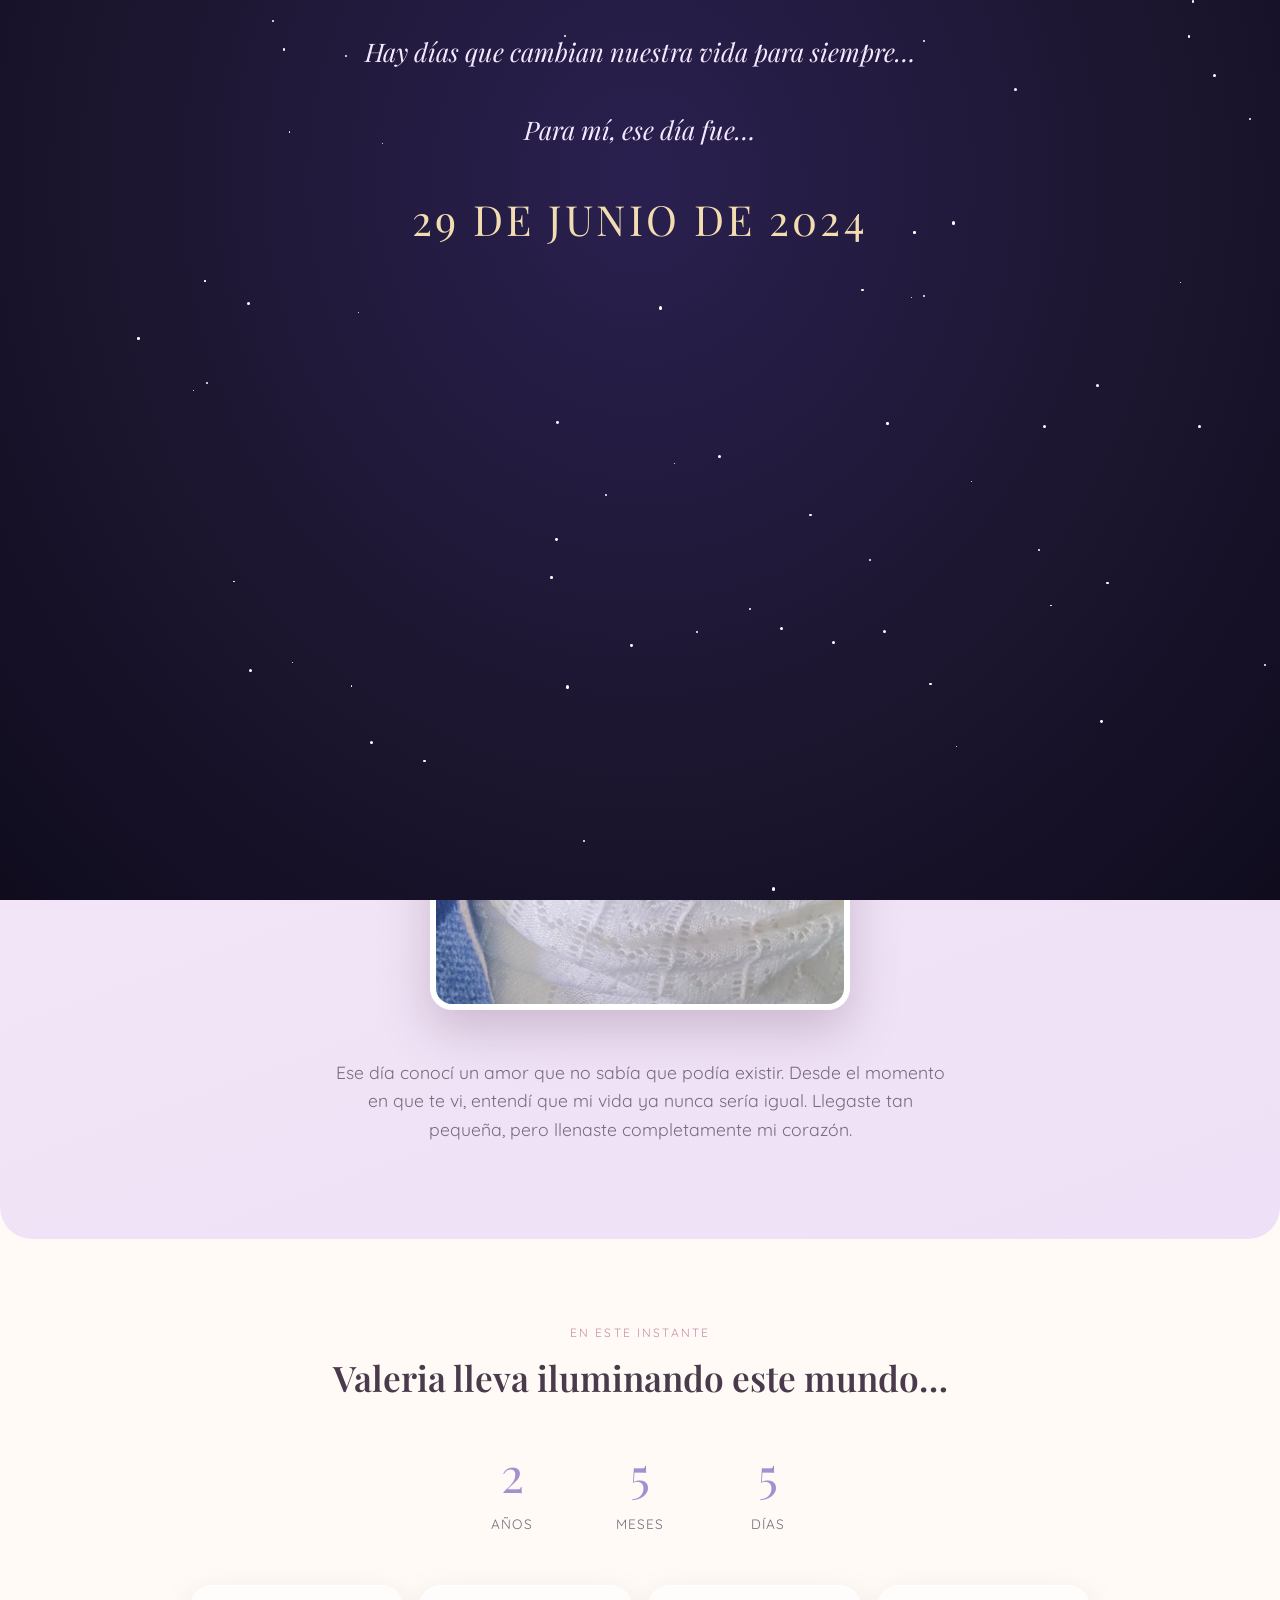
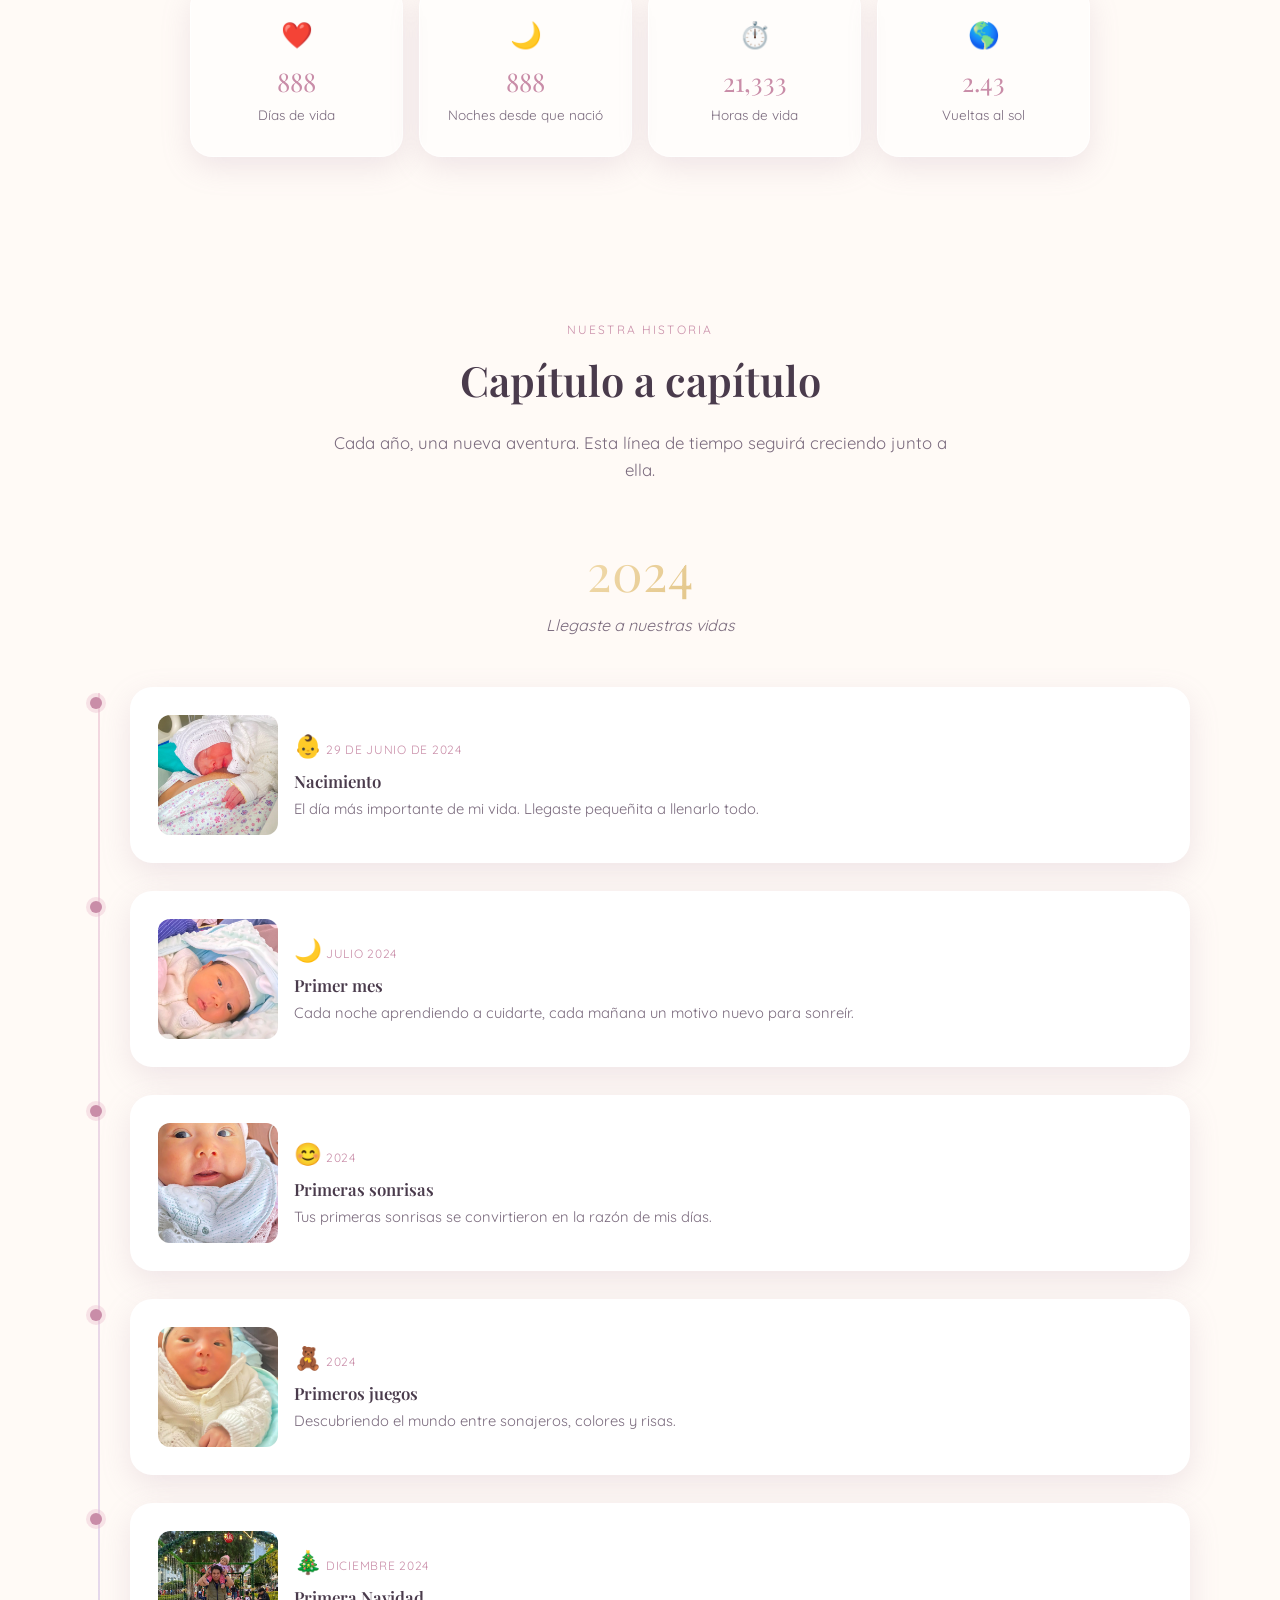
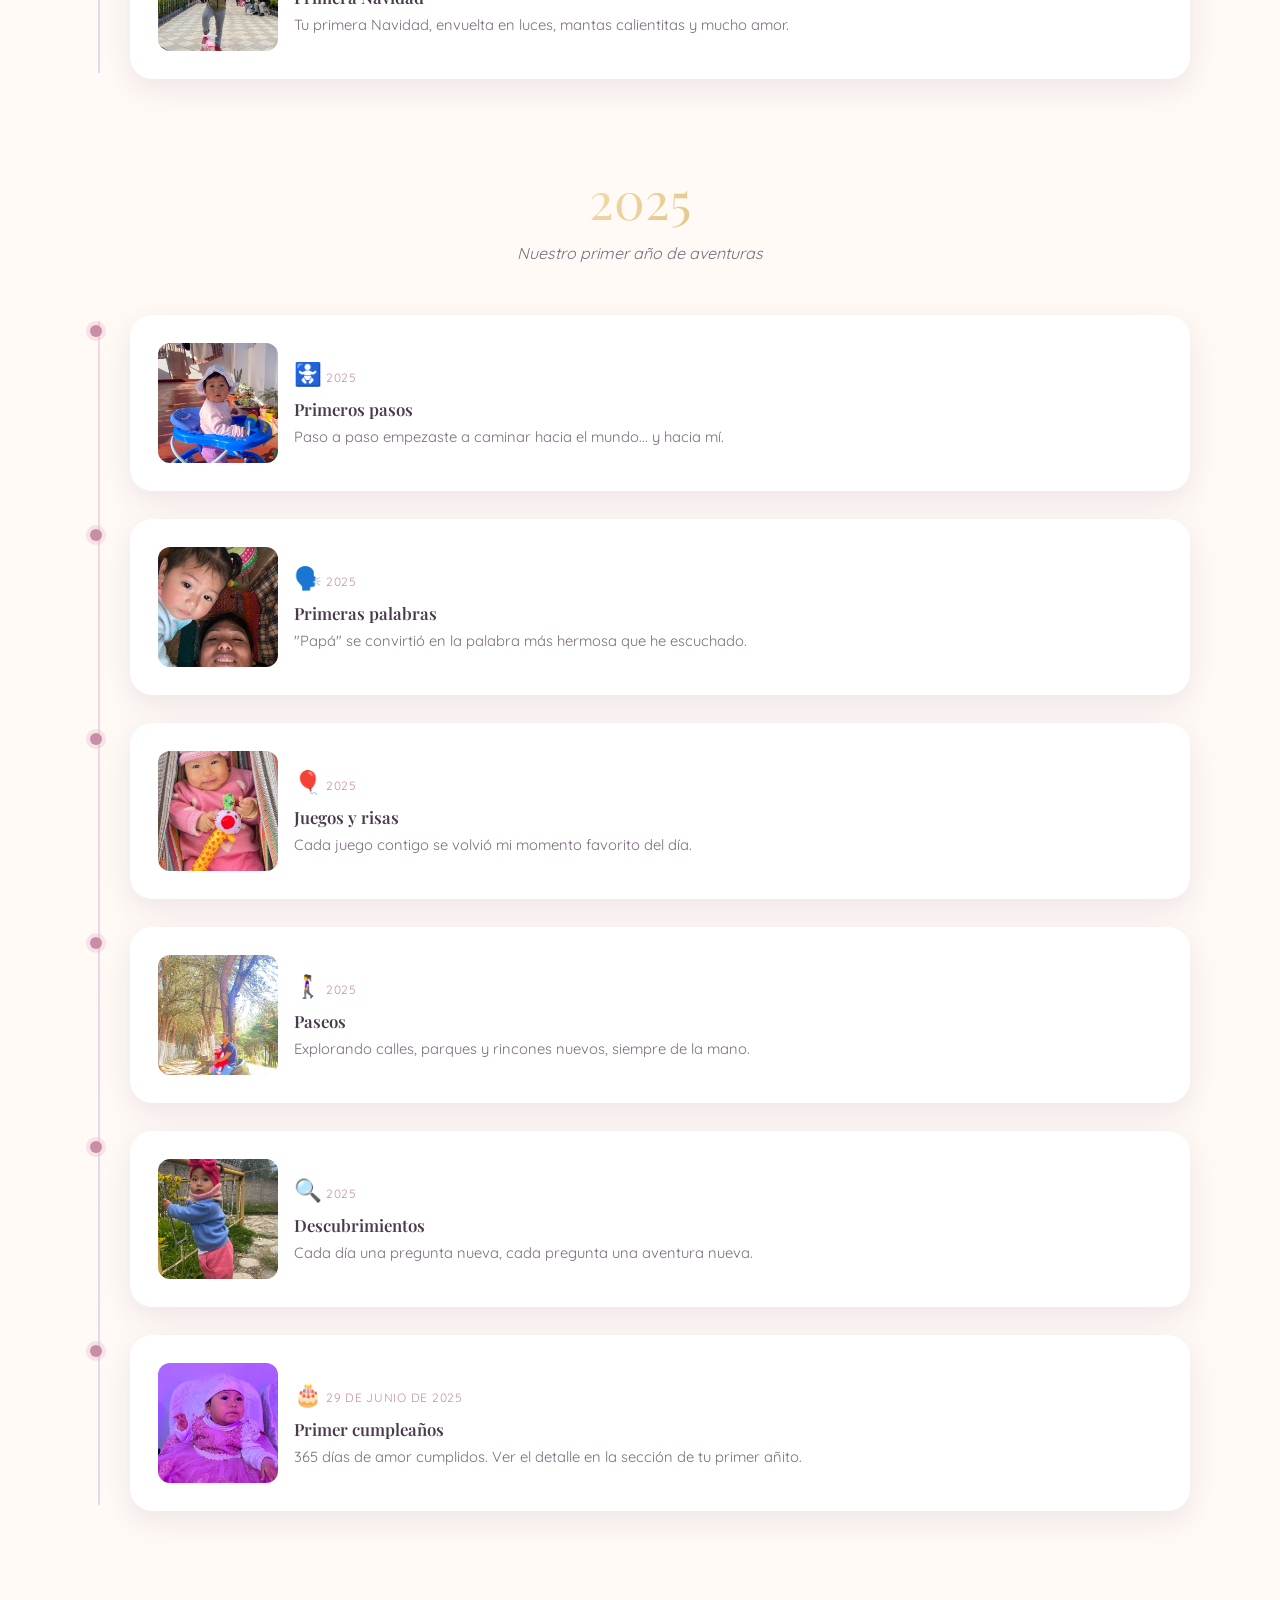
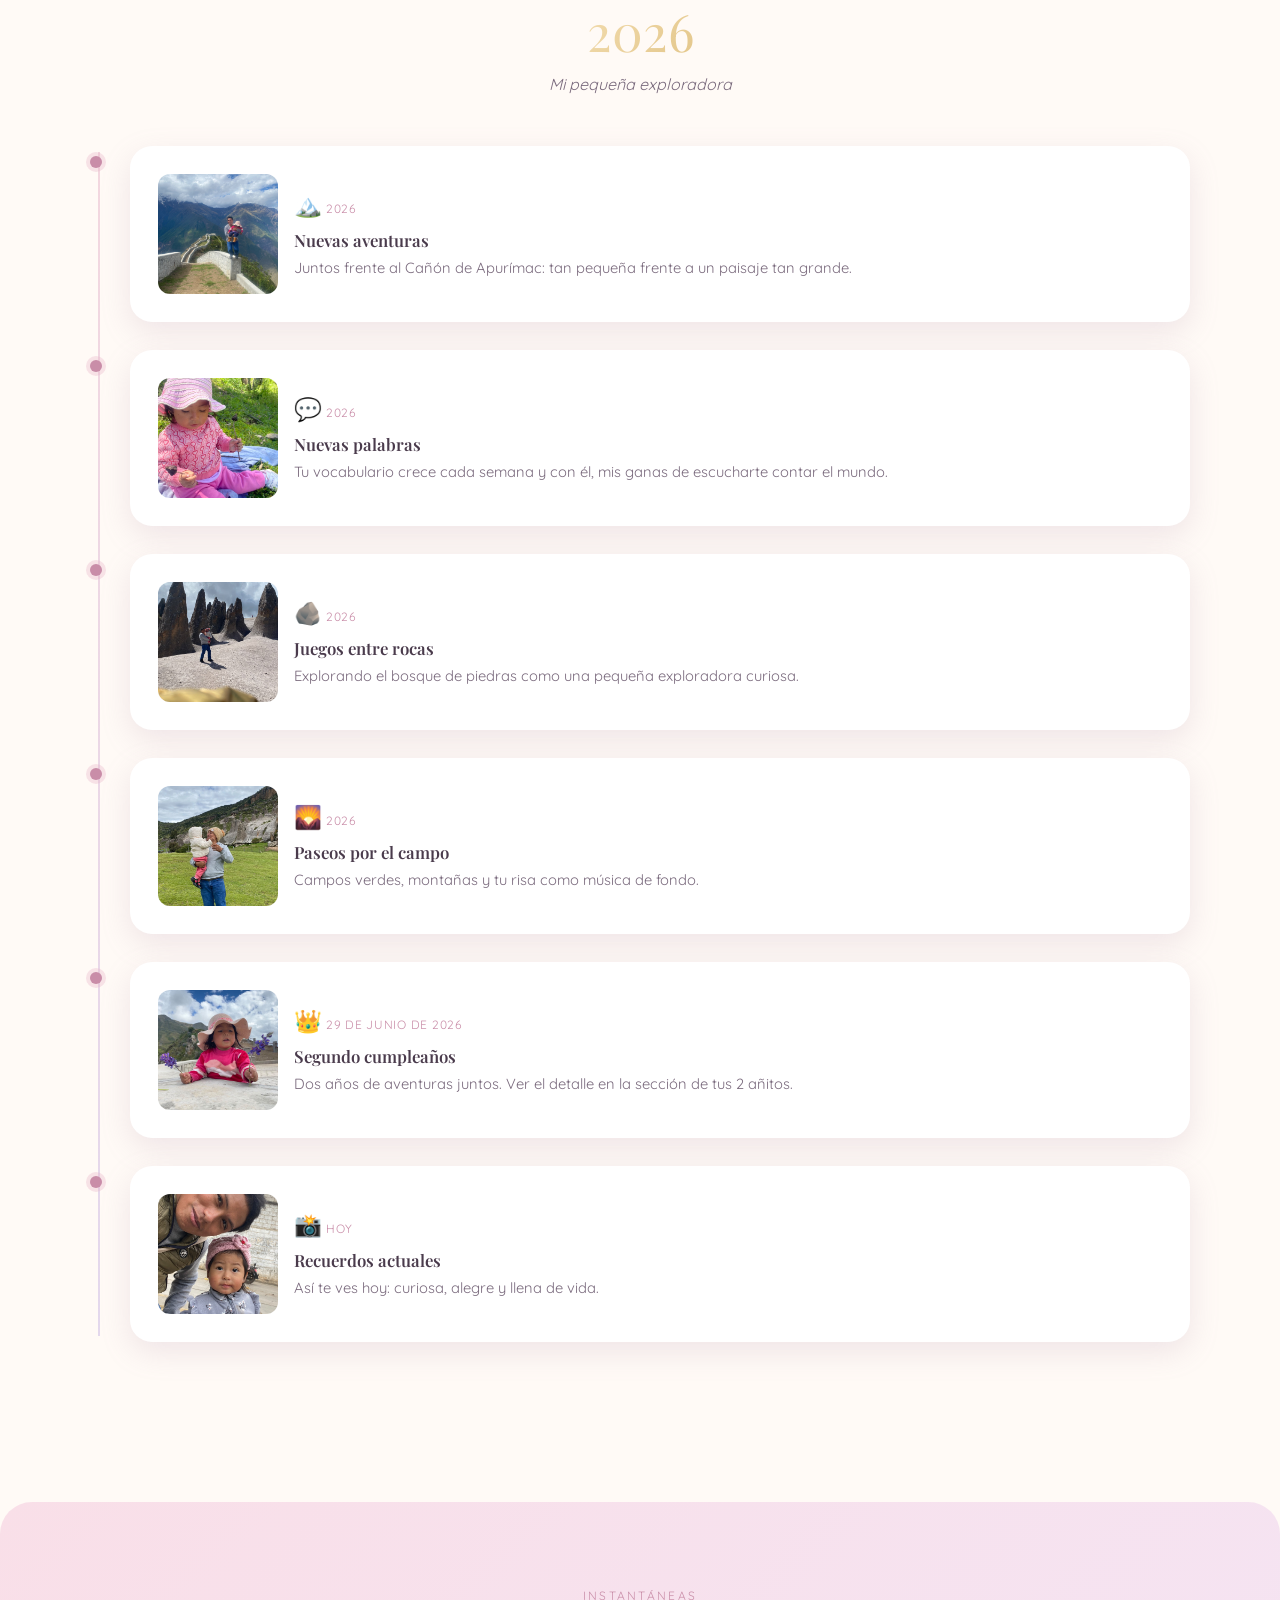
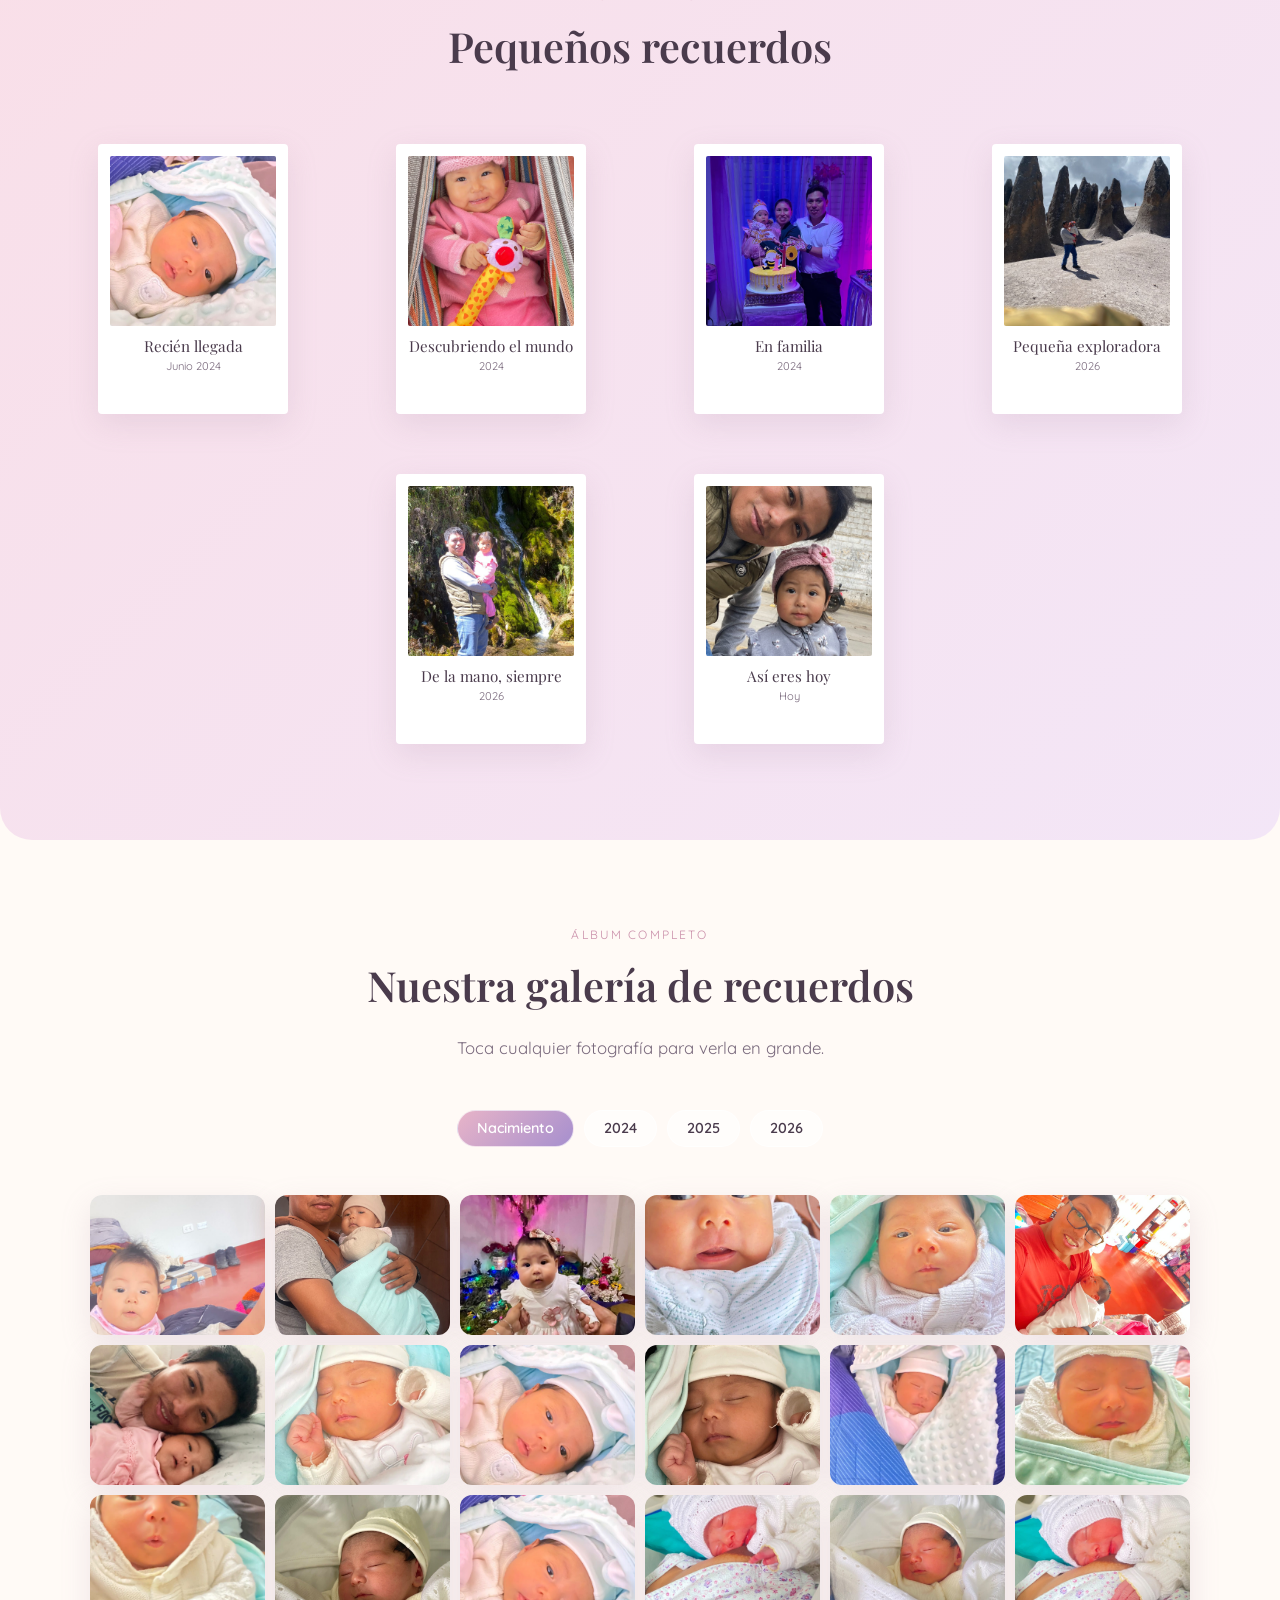
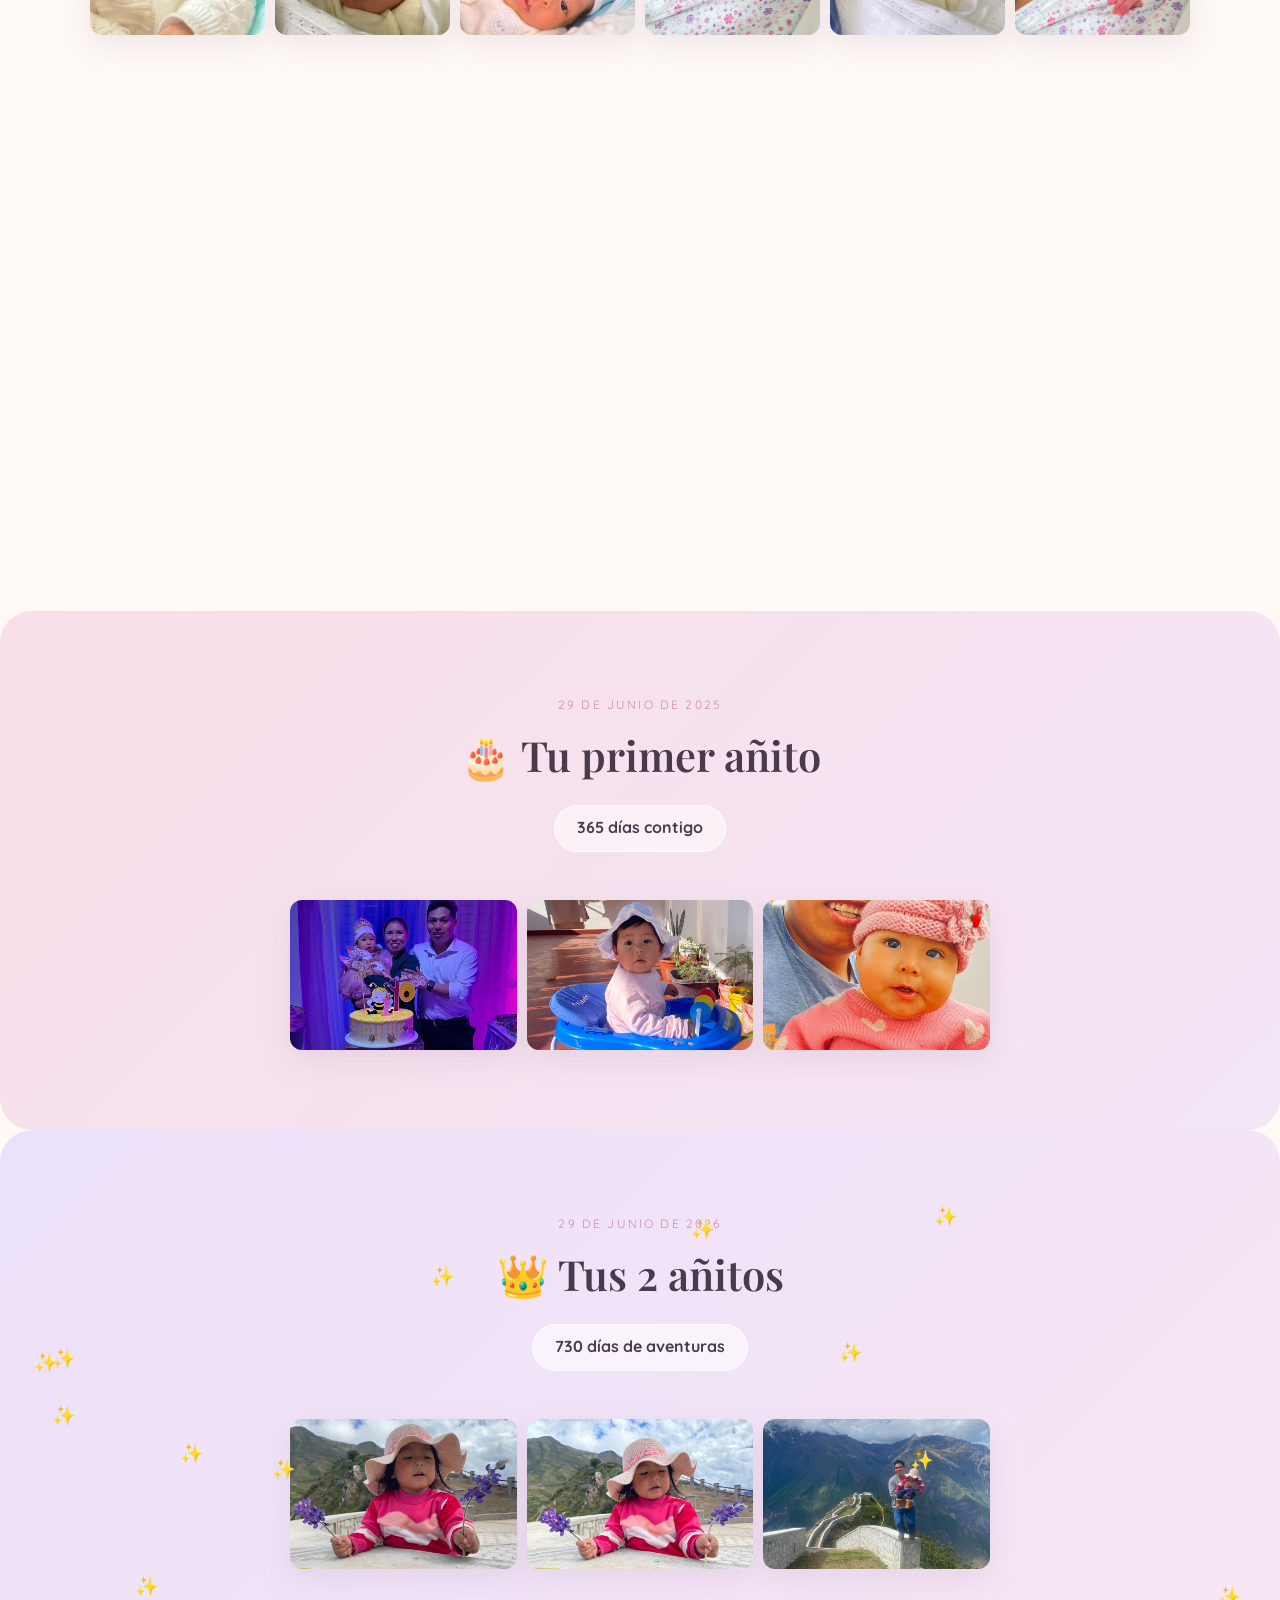
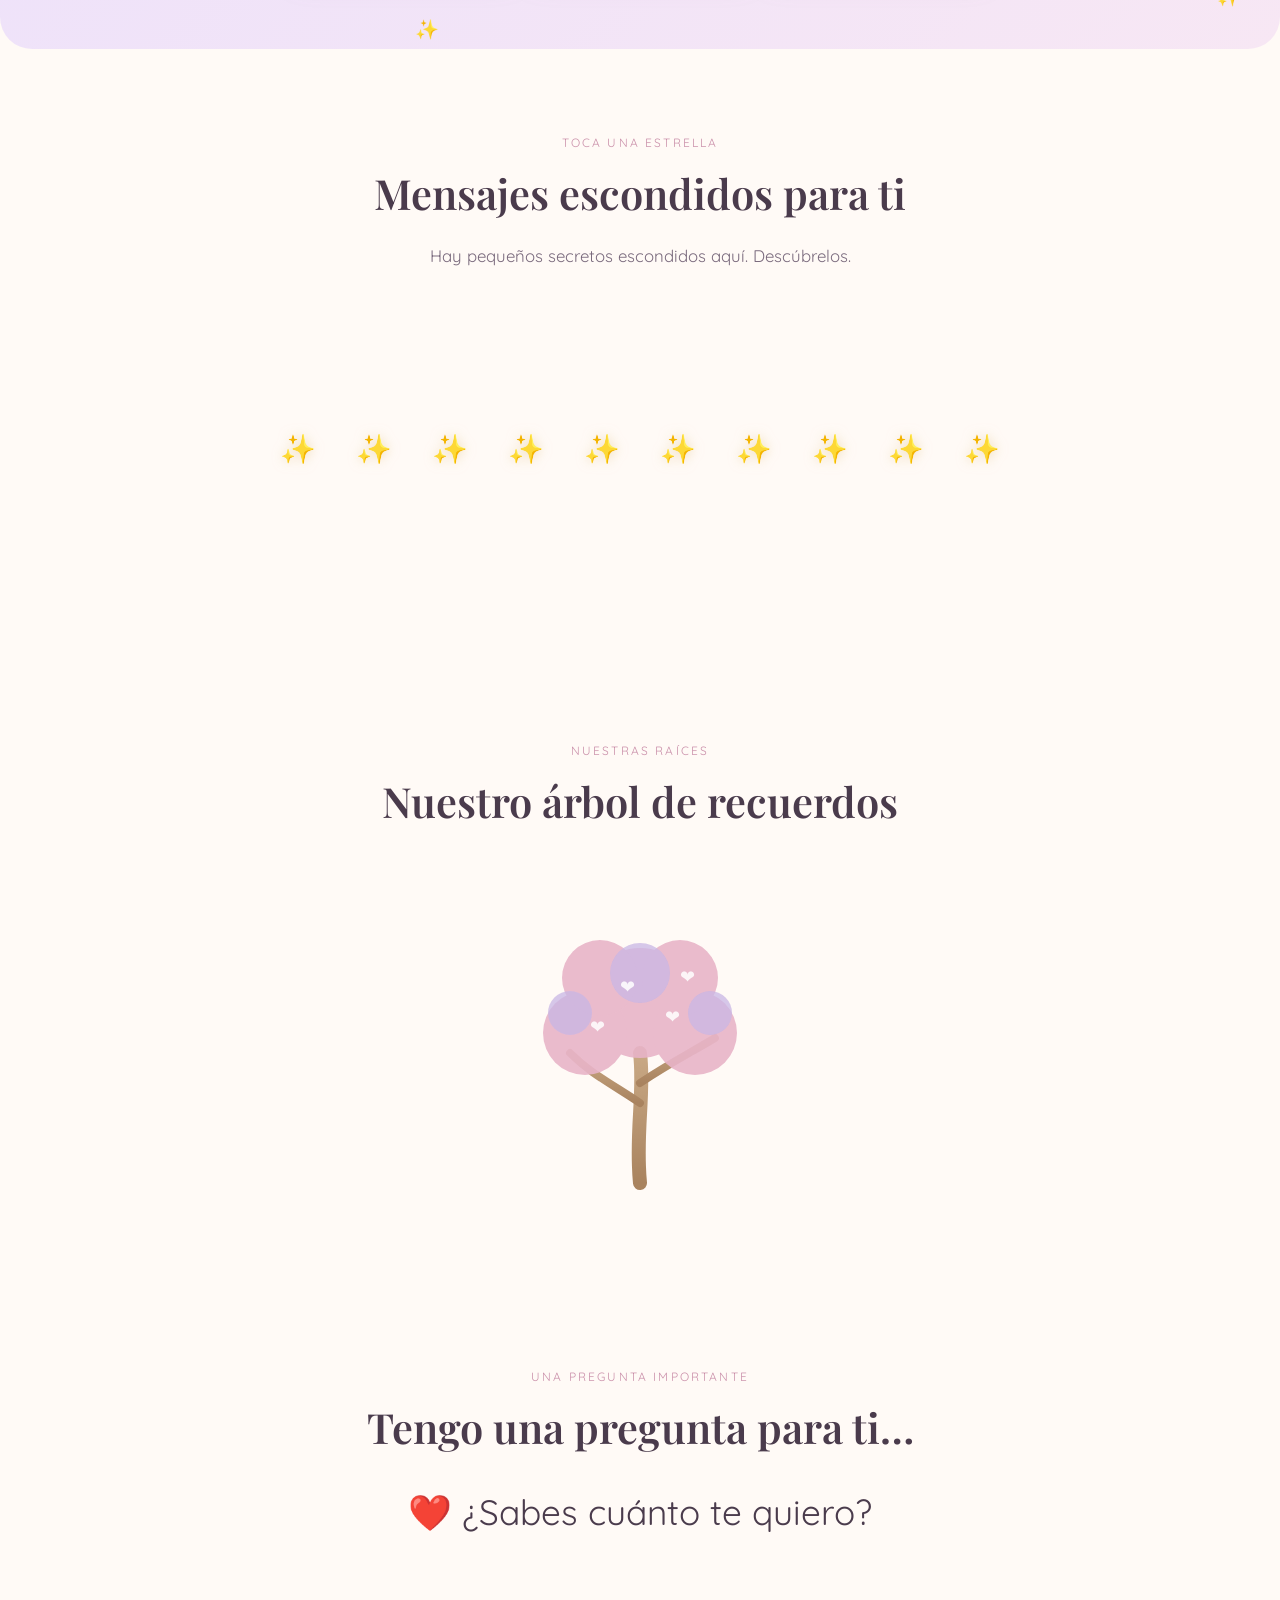
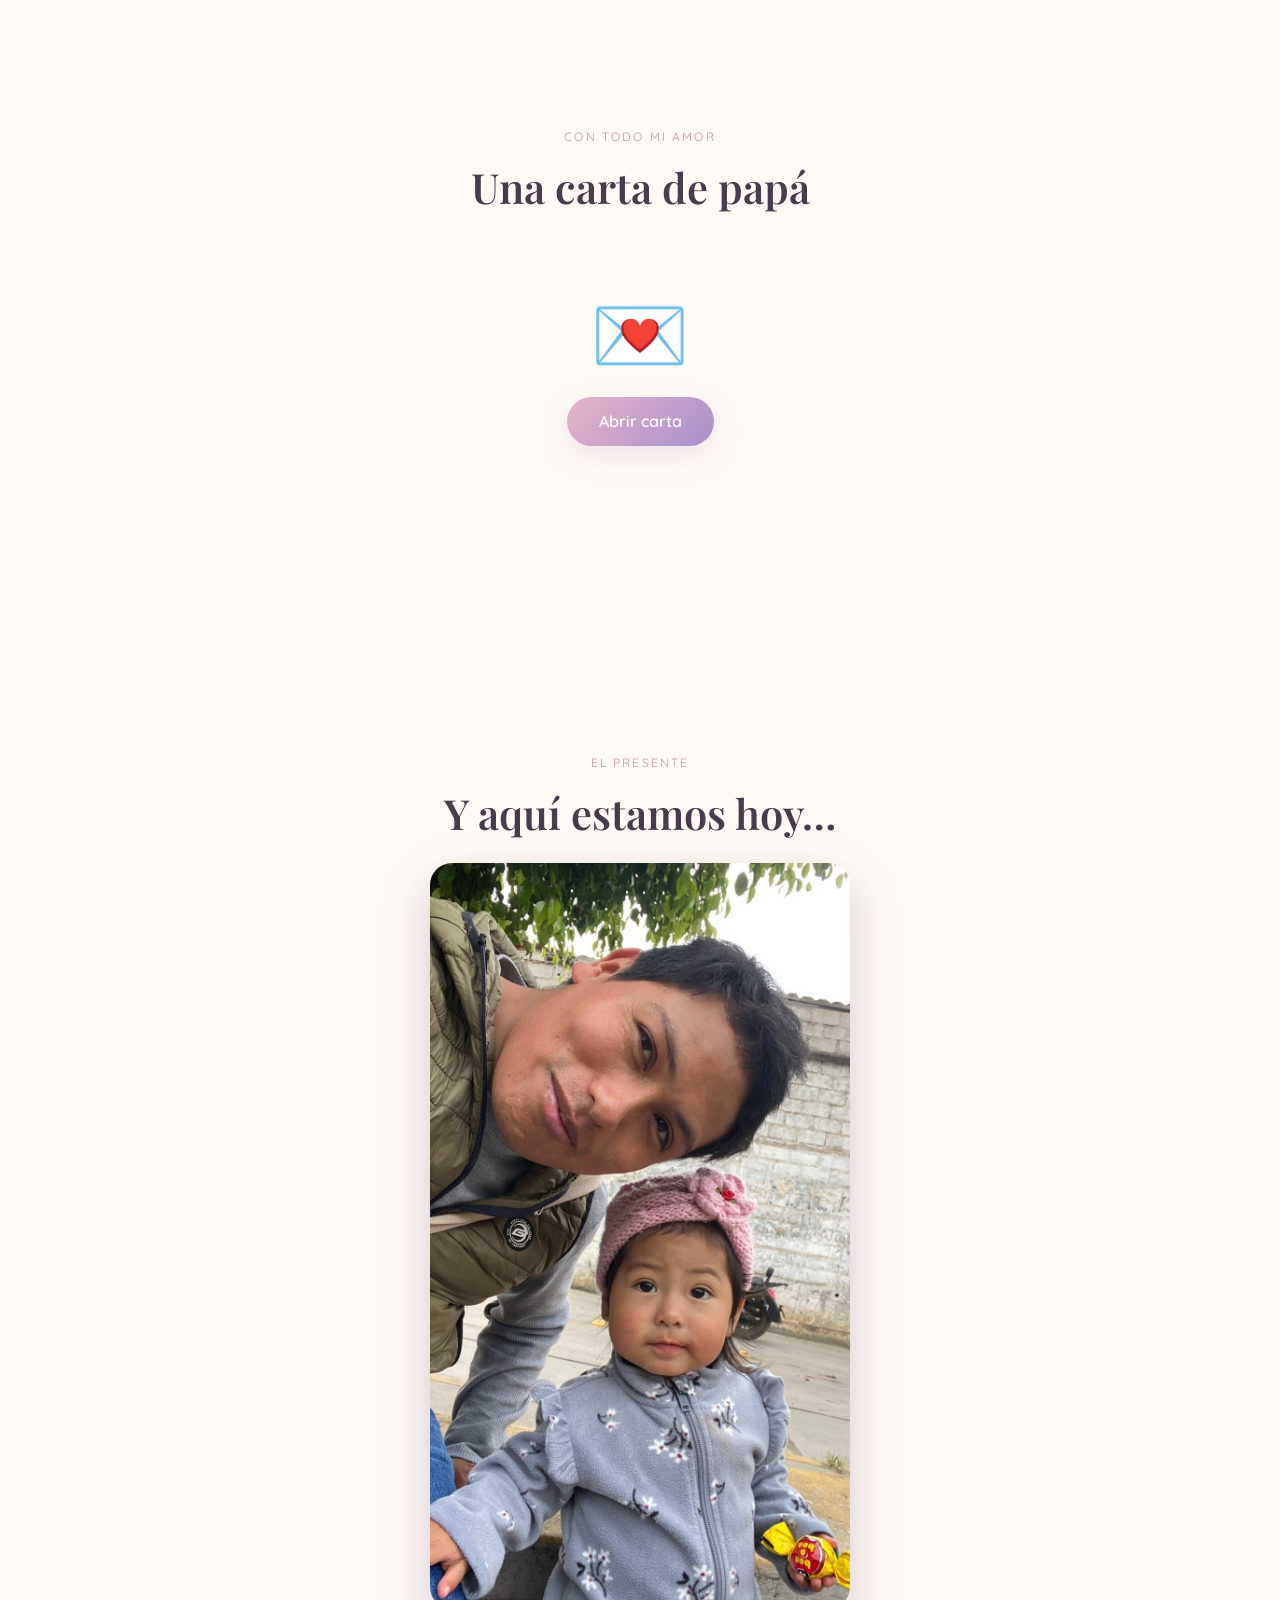
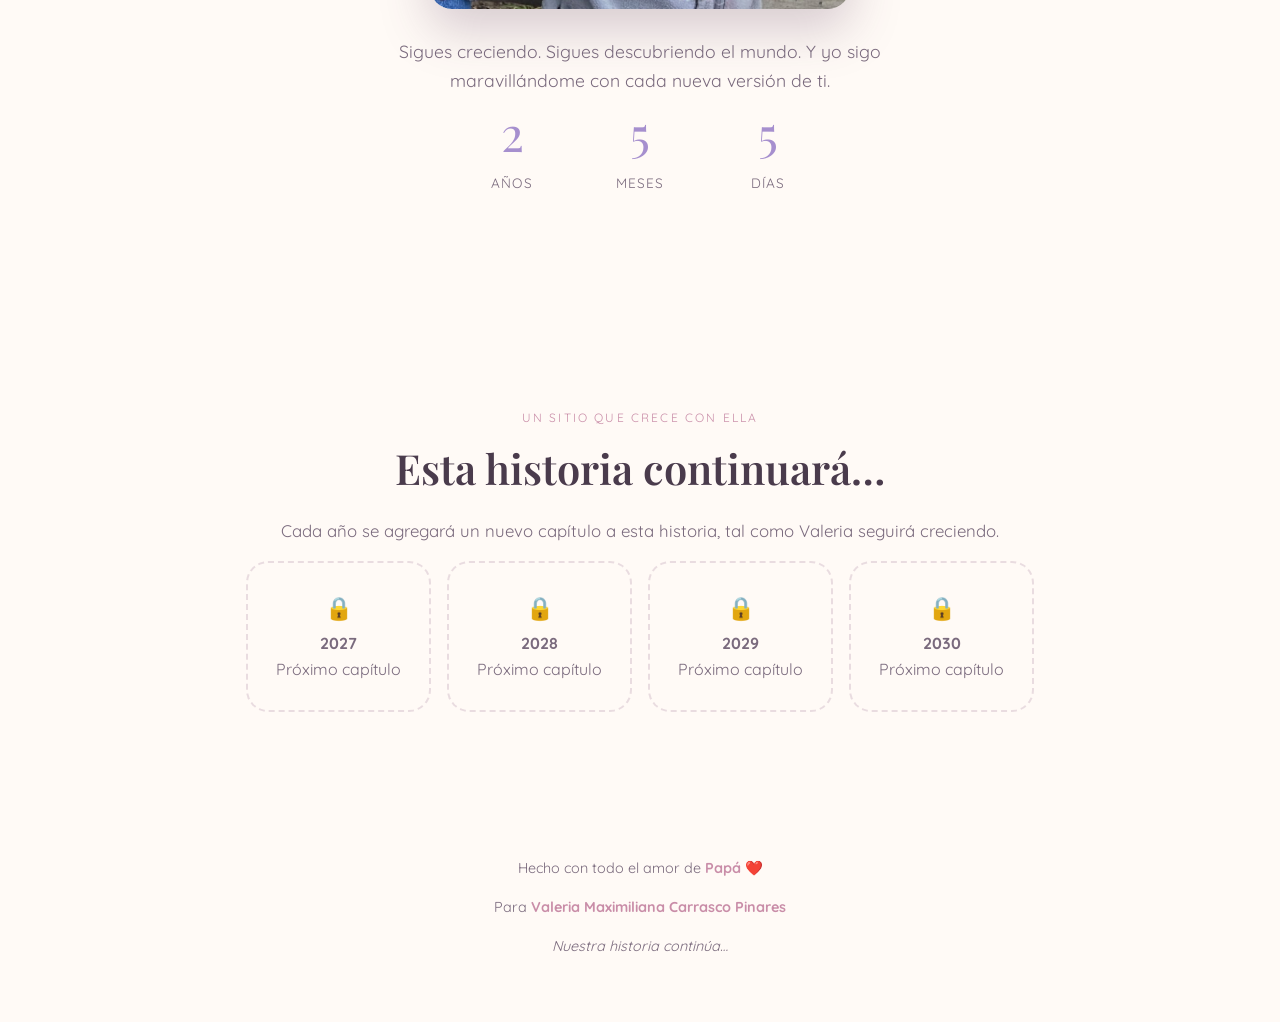
<file: index.html>
<!DOCTYPE html>
<html lang="es">
<head>
<meta charset="UTF-8">
<meta name="viewport" content="width=device-width, initial-scale=1.0, viewport-fit=cover">
<title>Valeria Maximiliana — Mi pequeña princesa</title>
<meta name="description" content="La historia de Valeria Maximiliana Carrasco, contada por su papá. Un álbum digital que crece con ella, año tras año.">
<meta name="theme-color" content="#f3e6f7">

<link rel="preconnect" href="https://fonts.googleapis.com">
<link rel="preconnect" href="https://fonts.gstatic.com" crossorigin>
<link href="https://fonts.googleapis.com/css2?family=Playfair+Display:ital,wght@0,500;0,600;0,700;1,500&family=Quicksand:wght@400;500;600;700&display=swap" rel="stylesheet">

<link rel="stylesheet" href="css/styles.css">
<link rel="stylesheet" href="css/animations.css">
<link rel="stylesheet" href="css/responsive.css">
</head>
<body>

<!-- ============================================================
     FONDO DE PARTÍCULAS GLOBAL (estrellas/brillos muy sutiles)
     ============================================================ -->
<canvas id="bg-particles" aria-hidden="true"></canvas>

<!-- ============================================================
     INTRO CINEMATOGRÁFICA
     ============================================================ -->
<div id="intro" role="dialog" aria-label="Introducción">
    <div id="intro-stars" aria-hidden="true"></div>
    <div class="intro-content">
        <p class="intro-line" id="intro-line-1">Hay días que cambian nuestra vida para siempre&hellip;</p>
        <p class="intro-line" id="intro-line-2">Para mí, ese día fue&hellip;</p>
        <p class="intro-date" id="intro-date">29 DE JUNIO DE 2024</p>

        <div class="intro-name-block" id="intro-name-block">
            <!-- REEMPLAZAR POR FOTO REAL si se desea otra imagen de nacimiento -->
            <img class="intro-photo" src="assets/fotos/nacimiento/bebe_recien_nacida_gorro_rosa.jpg" alt="Valeria Maximiliana el día de su nacimiento">
            <h1 class="intro-name">VALERIA MAXIMILIANA</h1>
            <p class="intro-subtitle">Mi pequeña princesa</p>
        </div>

        <div class="intro-cta" id="intro-cta">
            <button type="button" class="btn btn-primary" id="start-journey-btn">Comenzar nuestra historia ❤️</button>
        </div>
    </div>
</div>

<!-- ============================================================
     NAVEGACIÓN DE PROGRESO Y CONTROLES FLOTANTES
     ============================================================ -->
<nav id="progress-nav" aria-label="Progreso de la historia"></nav>

<div class="floating-controls">
    <button type="button" id="music-toggle-btn" class="floating-btn" data-playing="false" aria-pressed="false" aria-label="Reproducir música">
        <span class="music-note-icon" aria-hidden="true"></span>
    </button>
    <button type="button" id="back-to-top" class="floating-btn" aria-label="Volver arriba">↑</button>
</div>

<audio id="bg-music" loop preload="none">
    <source src="assets/music/cancion-para-valeria.mp3" type="audio/mpeg">
</audio>

<main id="main-content" aria-hidden="false">

    <!-- ============================================================
         CAPÍTULO 1 — EL DÍA QUE NACISTE
         ============================================================ -->
    <section class="chapter chapter-birth reveal" data-chapter="El día que naciste" id="capitulo-nacimiento">
        <p class="eyebrow">Capítulo uno</p>
        <h2 class="section-title">El día que llegaste a mi vida</h2>
        <p class="birth-date">29 de junio de 2024</p>

        <div class="birth-photo-frame">
            <!-- REEMPLAZAR POR FOTO REAL si se desea otra imagen -->
            <img src="assets/fotos/nacimiento/bebe_recien_nacida_envuelta_blanco.jpg" alt="Valeria recién nacida" loading="lazy">
        </div>

        <div class="story-text">
            <!-- Texto fácilmente editable -->
            <p>Ese día conocí un amor que no sabía que podía existir.
            Desde el momento en que te vi, entendí que mi vida ya nunca sería igual.
            Llegaste tan pequeña, pero llenaste completamente mi corazón.</p>
        </div>
    </section>

    <!-- ============================================================
         CONTADOR DE VIDA
         ============================================================ -->
    <section class="section counter-wrap reveal" data-chapter="Contador de vida" id="contador">
        <p class="eyebrow">En este instante</p>
        <h2 class="counter-headline"><span data-config="nombreCorto">Valeria</span> lleva iluminando este mundo&hellip;</h2>

        <div class="counter-big">
            <div class="unit"><span class="value" id="counter-anios">0</span><span class="label">Años</span></div>
            <div class="unit"><span class="value" id="counter-meses">0</span><span class="label">Meses</span></div>
            <div class="unit"><span class="value" id="counter-dias">0</span><span class="label">Días</span></div>
        </div>

        <div class="counter-cards">
            <div class="counter-card">
                <span class="icon" aria-hidden="true">❤️</span>
                <span class="number" id="card-dias-vida">0</span>
                <span class="desc">Días de vida</span>
            </div>
            <div class="counter-card">
                <span class="icon" aria-hidden="true">🌙</span>
                <span class="number" id="card-noches">0</span>
                <span class="desc">Noches desde que nació</span>
            </div>
            <div class="counter-card">
                <span class="icon" aria-hidden="true">⏱️</span>
                <span class="number" id="card-horas">0</span>
                <span class="desc">Horas de vida</span>
            </div>
            <div class="counter-card">
                <span class="icon" aria-hidden="true">🌎</span>
                <span class="number" id="card-vueltas-sol">0</span>
                <span class="desc">Vueltas al sol</span>
            </div>
        </div>
    </section>

    <!-- ============================================================
         LÍNEA DE TIEMPO (generada dinámicamente por js/timeline.js)
         ============================================================ -->
    <section class="section reveal" data-chapter="Línea de tiempo" id="linea-de-tiempo">
        <div class="section-header">
            <p class="eyebrow">Nuestra historia</p>
            <h2 class="section-title">Capítulo a capítulo</h2>
            <p class="section-subtitle">Cada año, una nueva aventura. Esta línea de tiempo seguirá creciendo junto a ella.</p>
        </div>
        <div id="timeline-container"></div>
    </section>

    <!-- ============================================================
         POLAROIDS DE RECUERDOS
         ============================================================ -->
    <section class="section section--alt reveal" data-chapter="Polaroids" id="polaroids">
        <div class="section-header">
            <p class="eyebrow">Instantáneas</p>
            <h2 class="section-title">Pequeños recuerdos</h2>
        </div>
        <div class="polaroid-row">
            <figure class="polaroid" data-lightbox="assets/fotos/nacimiento/bebe_recien_nacida_gorro_rosa.jpg" data-caption="Recién llegada">
                <img src="assets/fotos/nacimiento/bebe_recien_nacida_gorro_rosa.jpg" alt="Valeria recién nacida con gorro rosa" loading="lazy">
                <figcaption class="polaroid-caption">Recién llegada</figcaption>
                <p class="polaroid-date">Junio 2024</p>
            </figure>
            <figure class="polaroid" data-lightbox="assets/fotos/2024/bebe_hamaca_sonajero_jirafa.jpg" data-caption="Descubriendo el mundo">
                <img src="assets/fotos/2024/bebe_hamaca_sonajero_jirafa.jpg" alt="Valeria bebé jugando" loading="lazy">
                <figcaption class="polaroid-caption">Descubriendo el mundo</figcaption>
                <p class="polaroid-date">2024</p>
            </figure>
            <figure class="polaroid" data-lightbox="assets/fotos/2024/familia_pastel_ceremonia.jpg" data-caption="Un día especial en familia">
                <img src="assets/fotos/2024/familia_pastel_ceremonia.jpg" alt="Familia celebrando con Valeria" loading="lazy">
                <figcaption class="polaroid-caption">En familia</figcaption>
                <p class="polaroid-date">2024</p>
            </figure>
            <figure class="polaroid" data-lightbox="assets/fotos/2026/valeria_bosque_piedras_1.jpg" data-caption="Pequeña exploradora">
                <img src="assets/fotos/2026/valeria_bosque_piedras_1.jpg" alt="Valeria explorando el bosque de piedras" loading="lazy">
                <figcaption class="polaroid-caption">Pequeña exploradora</figcaption>
                <p class="polaroid-date">2026</p>
            </figure>
            <figure class="polaroid" data-lightbox="assets/fotos/2026/papa_valeria_catarata.jpg" data-caption="De la mano siempre">
                <img src="assets/fotos/2026/papa_valeria_catarata.jpg" alt="Papá y Valeria frente a una catarata" loading="lazy">
                <figcaption class="polaroid-caption">De la mano, siempre</figcaption>
                <p class="polaroid-date">2026</p>
            </figure>
            <figure class="polaroid" data-lightbox="assets/fotos/2026/selfie_papa_valeria_calle.jpg" data-caption="Así eres hoy">
                <img src="assets/fotos/2026/selfie_papa_valeria_calle.jpg" alt="Valeria hoy" loading="lazy">
                <figcaption class="polaroid-caption">Así eres hoy</figcaption>
                <p class="polaroid-date">Hoy</p>
            </figure>
        </div>
    </section>

    <!-- ============================================================
         GALERÍA DE FOTOGRAFÍAS
         ============================================================ -->
    <section class="section reveal" data-chapter="Galería" id="galeria">
        <div class="section-header">
            <p class="eyebrow">Álbum completo</p>
            <h2 class="section-title">Nuestra galería de recuerdos</h2>
            <p class="section-subtitle">Toca cualquier fotografía para verla en grande.</p>
        </div>
        <div id="gallery-tabs-container"></div>
        <div class="gallery-grid" id="gallery-grid"></div>
    </section>

    <!-- ============================================================
         PRIMEROS PASOS
         ============================================================ -->
    <section class="section steps-section reveal" data-chapter="Primeros pasos" id="primeros-pasos">
        <p class="eyebrow">Un paso a la vez</p>
        <h2 class="section-title">Tus primeros pasitos</h2>
        <p class="section-subtitle">Paso a paso comenzaste a descubrir el mundo&hellip;</p>
        <div class="footprint-track" id="footprint-track" aria-hidden="true"></div>
    </section>

    <!-- ============================================================
         PRIMER CUMPLEAÑOS
         ============================================================ -->
    <section class="birthday-section birthday-first reveal" data-chapter="Primer cumpleaños" id="birthday-first">
        <div class="confetti-layer" id="confetti-layer-1" aria-hidden="true"></div>
        <div class="balloon-layer" id="balloon-layer-1" aria-hidden="true"></div>
        <p class="eyebrow">29 de junio de 2025</p>
        <h2 class="birthday-badge">🎂 Tu primer añito</h2>
        <p class="birthday-days">365 días contigo</p>
        <div class="birthday-gallery">
            <!-- REEMPLAZAR POR FOTO REAL: fotografías del primer cumpleaños -->
            <img src="assets/fotos/2024/familia_pastel_ceremonia.jpg" alt="Celebración especial de Valeria" loading="lazy" data-lightbox="assets/fotos/2024/familia_pastel_ceremonia.jpg" data-caption="Celebrando en familia">
            <img src="assets/fotos/2024/bebe_andador_rosa.jpg" alt="Valeria en su andador" loading="lazy" data-lightbox="assets/fotos/2024/bebe_andador_rosa.jpg" data-caption="Explorando en su andador">
            <img src="assets/fotos/2024/papa_bebe_gorro_rosa_flor.jpg" alt="Papá y Valeria" loading="lazy" data-lightbox="assets/fotos/2024/papa_bebe_gorro_rosa_flor.jpg" data-caption="Con papá">
        </div>
    </section>

    <!-- ============================================================
         SEGUNDO CUMPLEAÑOS
         ============================================================ -->
    <section class="birthday-section birthday-second reveal" data-chapter="Segundo cumpleaños" id="birthday-second">
        <div class="confetti-layer" id="confetti-layer-2" aria-hidden="true"></div>
        <div class="balloon-layer sparkle-layer" id="sparkle-layer-2" aria-hidden="true"></div>
        <p class="eyebrow">29 de junio de 2026</p>
        <h2 class="birthday-badge">👑 Tus 2 añitos</h2>
        <p class="birthday-days">730 días de aventuras</p>
        <div class="birthday-gallery">
            <!-- REEMPLAZAR POR FOTO REAL: fotografías del segundo cumpleaños -->
            <img src="assets/fotos/2026/valeria_sombrero_flor_mirador_1.jpg" alt="Valeria con sombrero de flores" loading="lazy" data-lightbox="assets/fotos/2026/valeria_sombrero_flor_mirador_1.jpg" data-caption="Mi pequeña princesa">
            <img src="assets/fotos/2026/valeria_sombrero_flor_terraza_1.jpg" alt="Valeria sonriendo" loading="lazy" data-lightbox="assets/fotos/2026/valeria_sombrero_flor_terraza_1.jpg" data-caption="Sonrisas de cumpleaños">
            <img src="assets/fotos/2026/papa_valeria_canon_colca_1.jpg" alt="Papá y Valeria de aventura" loading="lazy" data-lightbox="assets/fotos/2026/papa_valeria_canon_colca_1.jpg" data-caption="De aventura con papá">
        </div>
    </section>

    <!-- ============================================================
         MENSAJES ESCONDIDOS
         ============================================================ -->
    <section class="section reveal" data-chapter="Mensajes escondidos" id="mensajes-escondidos">
        <div class="section-header">
            <p class="eyebrow">Toca una estrella</p>
            <h2 class="section-title">Mensajes escondidos para ti</h2>
            <p class="section-subtitle">Hay pequeños secretos escondidos aquí. Descúbrelos.</p>
        </div>
        <div class="secret-field" id="secret-field"></div>
    </section>

    <!-- ============================================================
         ÁRBOL DE RECUERDOS
         ============================================================ -->
    <section class="section reveal" data-chapter="Árbol de recuerdos" id="arbol-de-recuerdos">
        <div class="section-header">
            <p class="eyebrow">Nuestras raíces</p>
            <h2 class="section-title">Nuestro árbol de recuerdos</h2>
        </div>
        <div class="tree-wrap" aria-hidden="true">
            <svg width="320" height="320" viewBox="0 0 320 320" xmlns="http://www.w3.org/2000/svg" role="img" aria-label="Árbol estilizado que representa los recuerdos de Valeria">
                <defs>
                    <linearGradient id="trunkGradient" x1="0" y1="0" x2="0" y2="1">
                        <stop offset="0%" stop-color="#c9a985"/>
                        <stop offset="100%" stop-color="#a9835f"/>
                    </linearGradient>
                </defs>
                <path d="M160 300 C155 250 165 210 160 170" stroke="url(#trunkGradient)" stroke-width="14" fill="none" stroke-linecap="round"/>
                <path d="M160 220 C130 200 110 190 90 170" stroke="url(#trunkGradient)" stroke-width="8" fill="none" stroke-linecap="round"/>
                <path d="M160 200 C190 180 210 170 235 155" stroke="url(#trunkGradient)" stroke-width="8" fill="none" stroke-linecap="round"/>
                <g fill="#e8b4c8" opacity="0.9">
                    <circle cx="160" cy="120" r="55"/>
                    <circle cx="105" cy="150" r="42"/>
                    <circle cx="215" cy="150" r="42"/>
                    <circle cx="120" cy="95" r="38"/>
                    <circle cx="200" cy="95" r="38"/>
                </g>
                <g fill="#c9b6e4" opacity="0.75">
                    <circle cx="160" cy="90" r="30"/>
                    <circle cx="90" cy="130" r="22"/>
                    <circle cx="230" cy="130" r="22"/>
                </g>
                <g fill="#ffffff" opacity="0.85" font-size="18">
                    <text x="140" y="110">❤</text>
                    <text x="185" y="140">❤</text>
                    <text x="110" y="150">❤</text>
                    <text x="200" y="100">❤</text>
                </g>
            </svg>
        </div>
    </section>

    <!-- ============================================================
         ¿SABES CUÁNTO TE QUIERO?
         ============================================================ -->
    <section class="section love-question-section reveal" data-chapter="¿Sabes cuánto te quiero?" id="cuanto-te-quiero">
        <p class="eyebrow">Una pregunta importante</p>
        <h2 class="section-title">Tengo una pregunta para ti&hellip;</h2>
        <button type="button" class="love-heart-btn" id="love-question-btn" aria-haspopup="dialog">❤️ ¿Sabes cuánto te quiero?</button>
    </section>

    <div class="love-overlay" id="love-overlay" role="dialog" aria-modal="true" aria-label="Hasta el infinito">
        <div class="love-overlay-content">
            <p class="love-infinite">HASTA EL INFINITO</p>
            <p class="love-symbol">♾️ ❤️</p>
            <p class="love-extra">Y un poquito más&hellip;</p>
            <button type="button" class="btn btn-outline love-close" id="love-close-btn">Cerrar</button>
        </div>
    </div>

    <!-- ============================================================
         CARTA DE PAPÁ
         ============================================================ -->
    <section class="section letter-section reveal" data-chapter="Carta de papá" id="carta-de-papa">
        <div class="section-header">
            <p class="eyebrow">Con todo mi amor</p>
            <h2 class="section-title">Una carta de papá</h2>
        </div>

        <div class="envelope" id="envelope" tabindex="0" role="button" aria-label="Abrir la carta de papá">
            <span class="envelope-emoji" aria-hidden="true">💌</span>
            <p><button type="button" class="btn btn-primary" id="open-letter-btn">Abrir carta</button></p>
        </div>

        <!-- Texto fácilmente editable -->
        <article class="letter-paper" id="letter-paper">
            <p>Mi princesa <span data-config="nombre">Valeria Maximiliana</span>:</p>
            <p>Quizá hoy todavía seas demasiado pequeña para comprender estas palabras.
            Hice este pequeño lugar para que algún día puedas regresar aquí y descubrir cuánto te he amado desde el comienzo de tu historia.</p>
            <p>Desde aquel 29 de junio de 2024 muchas cosas cambiaron en mi vida.
            Llegaste pequeña, frágil y hermosa, pero trajiste contigo una forma de amor que nunca antes había conocido.</p>
            <p>Cada sonrisa, cada pequeña palabra, cada juego, cada paso y cada momento contigo se convirtió en un recuerdo que quiero guardar para siempre.</p>
            <p>Tal vez algún día seas grande y tengas tus propios sueños, tus propios caminos y tus propias aventuras.
            Cuando llegue ese momento quiero que recuerdes algo: siempre voy a estar orgulloso de ti.
            No importa cuántos años tengas.</p>
            <p>Para mí siempre existirán aquellos pequeños ojos que un día me enseñaron lo que significa ser papá.</p>
            <p>Nunca tengas miedo de soñar.
            Nunca tengas miedo de equivocarte.
            Nunca tengas miedo de empezar otra vez.</p>
            <p>Y recuerda que, sin importar dónde estés o cuántos años hayan pasado, siempre tendrás un lugar en mi corazón.</p>
            <p class="letter-signature">Con todo mi amor,<br>Papá ❤️</p>
        </article>
    </section>

    <!-- ============================================================
         HOY
         ============================================================ -->
    <section class="section reveal" data-chapter="Hoy" id="hoy" style="text-align:center;">
        <p class="eyebrow">El presente</p>
        <h2 class="section-title">Y aquí estamos hoy&hellip;</h2>

        <div class="today-photo">
            <!-- REEMPLAZAR POR FOTO REAL -->
            <img src="assets/fotos/2026/selfie_papa_valeria_calle.jpg" alt="Valeria hoy" loading="lazy">
        </div>

        <p class="story-text" style="margin-left:auto;margin-right:auto;">
            Sigues creciendo. Sigues descubriendo el mundo.
            Y yo sigo maravillándome con cada nueva versión de ti.
        </p>

        <div class="counter-big">
            <div class="unit"><span class="value" id="counter-anios-2">0</span><span class="label">Años</span></div>
            <div class="unit"><span class="value" id="counter-meses-2">0</span><span class="label">Meses</span></div>
            <div class="unit"><span class="value" id="counter-dias-2">0</span><span class="label">Días</span></div>
        </div>
    </section>

    <!-- ============================================================
         ESTA HISTORIA CONTINUARÁ
         ============================================================ -->
    <section class="section reveal" data-chapter="Esta historia continuará" id="continuara" style="text-align:center;">
        <p class="eyebrow">Un sitio que crece con ella</p>
        <h2 class="section-title">Esta historia continuará&hellip;</h2>
        <p class="section-subtitle">Cada año se agregará un nuevo capítulo a esta historia, tal como Valeria seguirá creciendo.</p>
        <div class="future-years" id="future-chapters"></div>
    </section>

</main>

<!-- ============================================================
     PIE DE PÁGINA
     ============================================================ -->
<footer>
    <p>Hecho con todo el amor de <strong data-config="autor">papá</strong> ❤️</p>
    <p>Para <strong data-config="nombre">Valeria Maximiliana</strong></p>
    <p><em>Nuestra historia continúa&hellip;</em></p>
</footer>

<!-- ============================================================
     SCRIPTS
     ============================================================ -->
<script src="js/config.js"></script>
<script src="js/particles.js"></script>
<script src="js/counter.js"></script>
<script src="js/timeline.js"></script>
<script src="js/gallery.js"></script>
<script src="js/surprises.js"></script>
<script src="js/app.js"></script>
</body>
</html>
</file>
<file: css/styles.css>
/* ============================================================
   VALERIA MAXIMILIANA — Estilos principales
   Sistema de diseño: rosa pastel, rosa viejo, lavanda, crema,
   dorado suave y detalles púrpura. Cálido, elegante, delicado.
   ============================================================ */

:root {
    /* Paleta principal */
    --color-primary: #e8b4c8;        /* rosa pastel */
    --color-primary-dark: #c98da8;   /* rosa viejo */
    --color-secondary: #c9b6e4;      /* lavanda */
    --color-secondary-dark: #a68fce; /* púrpura suave */
    --color-gold: #e3c68a;           /* dorado suave */
    --color-gold-light: #f3ddb0;

    --color-background: #fffaf6;     /* crema */
    --color-background-alt: #fdf2f6; /* rosa muy claro */
    --color-surface: #ffffff;
    --color-night: #1c1630;          /* fondo nocturno intro */
    --color-night-deep: #100c1e;

    --color-text: #4a3b4c;
    --color-text-soft: #7a6a7d;
    --color-text-invert: #fffaf6;
    --color-border: rgba(169, 133, 158, 0.25);

    /* Gradientes */
    --gradient-hero: linear-gradient(160deg, #fdf2f6 0%, #f3e6f7 45%, #eee0f6 100%);
    --gradient-warm: linear-gradient(135deg, #f9dfe8 0%, #f3e6f7 100%);
    --gradient-gold: linear-gradient(135deg, var(--color-gold-light), var(--color-gold));
    --gradient-night: radial-gradient(ellipse at 50% 20%, #2a2050 0%, #1c1630 55%, #100c1e 100%);

    /* Tipografía */
    --font-display: 'Playfair Display', Georgia, 'Times New Roman', serif;
    --font-body: 'Quicksand', 'Segoe UI', sans-serif;

    /* Espaciado */
    --space-xs: 0.5rem;
    --space-sm: 1rem;
    --space-md: 1.75rem;
    --space-lg: 3rem;
    --space-xl: 5rem;

    /* Bordes y sombras */
    --radius-sm: 12px;
    --radius-md: 22px;
    --radius-lg: 32px;
    --shadow-soft: 0 10px 30px rgba(169, 133, 158, 0.18);
    --shadow-strong: 0 20px 50px rgba(90, 60, 90, 0.25);
    --glass-bg: rgba(255, 255, 255, 0.55);
    --glass-border: rgba(255, 255, 255, 0.65);

    --max-width: 1100px;
    --transition-base: 0.4s cubic-bezier(0.22, 0.61, 0.36, 1);
}

/* ---------- Reset básico ---------- */
* , *::before, *::after {
    box-sizing: border-box;
}

html {
    scroll-behavior: smooth;
    -webkit-text-size-adjust: 100%;
}

@media (prefers-reduced-motion: reduce) {
    html { scroll-behavior: auto; }
}

body {
    margin: 0;
    font-family: var(--font-body);
    background: var(--color-background);
    color: var(--color-text);
    overflow-x: hidden;
    line-height: 1.6;
    -webkit-font-smoothing: antialiased;
}

img {
    max-width: 100%;
    display: block;
}

h1, h2, h3, h4 {
    font-family: var(--font-display);
    margin: 0 0 var(--space-sm);
    color: var(--color-text);
    font-weight: 600;
}

p { margin: 0 0 var(--space-sm); }

a { color: inherit; }

button {
    font-family: inherit;
    cursor: pointer;
    border: none;
    background: none;
    color: inherit;
}

ul { list-style: none; margin: 0; padding: 0; }

.hidden { display: none !important; }

.visually-hidden {
    position: absolute;
    width: 1px; height: 1px;
    padding: 0; margin: -1px;
    overflow: hidden;
    clip: rect(0,0,0,0);
    white-space: nowrap;
    border: 0;
}

/* ---------- Utilidades de sección ---------- */
.section {
    position: relative;
    width: 100%;
    padding: var(--space-xl) var(--space-sm);
    max-width: var(--max-width);
    margin: 0 auto;
}

.section--tight {
    padding-top: var(--space-lg);
    padding-bottom: var(--space-lg);
}

.section--alt {
    background: var(--gradient-warm);
    max-width: none;
    border-radius: var(--radius-lg);
}

.section-header {
    text-align: center;
    max-width: 640px;
    margin: 0 auto var(--space-lg);
}

.eyebrow {
    display: inline-block;
    font-family: var(--font-body);
    letter-spacing: 0.18em;
    text-transform: uppercase;
    font-size: 0.75rem;
    color: var(--color-primary-dark);
    margin-bottom: var(--space-xs);
}

.section-title {
    font-size: clamp(1.8rem, 5vw, 2.6rem);
}

.section-subtitle {
    color: var(--color-text-soft);
    font-size: 1.05rem;
}

.divider-heart {
    display: block;
    text-align: center;
    margin: var(--space-sm) auto;
    color: var(--color-primary-dark);
    font-size: 1.2rem;
}

/* ---------- Botones ---------- */
.btn {
    display: inline-flex;
    align-items: center;
    justify-content: center;
    gap: 0.5rem;
    padding: 0.9rem 2rem;
    border-radius: 999px;
    font-weight: 600;
    font-size: 1rem;
    transition: transform var(--transition-base), box-shadow var(--transition-base);
    min-height: 48px;
}

.btn-primary {
    background: linear-gradient(135deg, var(--color-primary), var(--color-secondary-dark));
    color: #fff;
    box-shadow: var(--shadow-soft);
}

.btn-primary:hover, .btn-primary:focus-visible {
    transform: translateY(-3px);
    box-shadow: var(--shadow-strong);
}

.btn-outline {
    background: var(--glass-bg);
    border: 1px solid var(--glass-border);
    color: var(--color-text);
    backdrop-filter: blur(6px);
}

.btn-outline:hover, .btn-outline:focus-visible {
    background: #fff;
}

.btn:focus-visible {
    outline: 3px solid var(--color-secondary-dark);
    outline-offset: 3px;
}

/* ============================================================
   INTRO CINEMATOGRÁFICA
   ============================================================ */
#intro {
    position: fixed;
    inset: 0;
    z-index: 9999;
    background: var(--gradient-night);
    color: var(--color-text-invert);
    display: flex;
    align-items: center;
    justify-content: center;
    text-align: center;
    overflow: hidden;
    transition: opacity 1.4s ease, visibility 1.4s ease;
}

#intro.intro--hidden {
    opacity: 0;
    visibility: hidden;
    pointer-events: none;
}

#intro-stars {
    position: absolute;
    inset: 0;
    z-index: 0;
}

.intro-content {
    position: relative;
    z-index: 2;
    padding: var(--space-sm);
    max-width: 640px;
}

.intro-line {
    font-family: var(--font-display);
    font-size: clamp(1.1rem, 4vw, 1.6rem);
    opacity: 0;
    min-height: 2.4em;
    font-style: italic;
    color: #f4e9ff;
}

.intro-date {
    font-family: var(--font-display);
    font-size: clamp(1.6rem, 6vw, 2.6rem);
    letter-spacing: 0.08em;
    opacity: 0;
    color: var(--color-gold-light);
    margin-top: var(--space-sm);
}

.intro-name-block {
    opacity: 0;
    margin-top: var(--space-md);
}

.intro-photo {
    width: min(220px, 55vw);
    border-radius: 50%;
    margin: 0 auto var(--space-md);
    border: 4px solid rgba(255,255,255,0.35);
    box-shadow: 0 0 60px rgba(230, 190, 230, 0.45);
    object-fit: cover;
    aspect-ratio: 1 / 1;
}

.intro-name {
    font-family: var(--font-display);
    font-size: clamp(2.2rem, 8vw, 4rem);
    background: linear-gradient(135deg, #ffe6f2, var(--color-gold-light));
    -webkit-background-clip: text;
    background-clip: text;
    color: transparent;
    margin-bottom: 0.3rem;
    letter-spacing: 0.02em;
}

.intro-subtitle {
    font-size: clamp(1rem, 3vw, 1.3rem);
    color: #ecd9ff;
    font-style: italic;
    margin-bottom: var(--space-lg);
}

.intro-cta {
    opacity: 0;
}

/* ============================================================
   HEADER / NAV DE PROGRESO
   ============================================================ */
#progress-nav {
    position: fixed;
    right: var(--space-xs);
    top: 50%;
    transform: translateY(-50%);
    z-index: 500;
    display: flex;
    flex-direction: column;
    gap: 10px;
}

#progress-nav .dot {
    width: 10px;
    height: 10px;
    border-radius: 50%;
    background: rgba(169, 133, 158, 0.3);
    transition: background var(--transition-base), transform var(--transition-base);
    display: block;
}

#progress-nav .dot.is-active {
    background: var(--color-primary-dark);
    transform: scale(1.35);
}

#progress-nav .dot:focus-visible {
    outline: 2px solid var(--color-secondary-dark);
    outline-offset: 2px;
}

@media (max-width: 700px) {
    #progress-nav { display: none; }
}

/* ---------- Controles flotantes (música / volver arriba) ---------- */
.floating-controls {
    position: fixed;
    left: var(--space-xs);
    bottom: var(--space-xs);
    z-index: 500;
    display: flex;
    flex-direction: column;
    gap: 10px;
}

.floating-btn {
    width: 52px;
    height: 52px;
    border-radius: 50%;
    background: var(--glass-bg);
    border: 1px solid var(--glass-border);
    backdrop-filter: blur(8px);
    box-shadow: var(--shadow-soft);
    display: flex;
    align-items: center;
    justify-content: center;
    font-size: 1.2rem;
    transition: transform var(--transition-base), opacity var(--transition-base);
}

.floating-btn:hover, .floating-btn:focus-visible { transform: translateY(-3px); }

.floating-btn[data-playing="true"] {
    background: linear-gradient(135deg, var(--color-primary), var(--color-secondary));
    color: #fff;
}

#back-to-top {
    opacity: 0;
    pointer-events: none;
    transform: translateY(10px);
}

#back-to-top.is-visible {
    opacity: 1;
    pointer-events: auto;
    transform: translateY(0);
}

/* ============================================================
   HERO / CAPÍTULO "EL DÍA QUE NACISTE"
   ============================================================ */
.chapter {
    position: relative;
}

.chapter-birth {
    background: var(--gradient-hero);
    border-radius: var(--radius-lg);
    padding: var(--space-xl) var(--space-sm);
    text-align: center;
}

.birth-photo-frame {
    position: relative;
    max-width: 420px;
    margin: 0 auto var(--space-lg);
}

.birth-photo-frame img {
    width: 100%;
    border-radius: var(--radius-md);
    box-shadow: var(--shadow-strong);
    border: 6px solid #fff;
}

.birth-date {
    font-family: var(--font-display);
    font-size: clamp(1.4rem, 4vw, 2rem);
    color: var(--color-primary-dark);
    margin-bottom: var(--space-md);
}

.story-text {
    max-width: 620px;
    margin: 0 auto;
    font-size: 1.1rem;
    color: var(--color-text-soft);
}

/* ============================================================
   CONTADOR DE VIDA
   ============================================================ */
.counter-wrap {
    text-align: center;
}

.counter-headline {
    font-size: clamp(1.6rem, 4.5vw, 2.2rem);
    margin-bottom: var(--space-md);
}

.counter-big {
    display: flex;
    justify-content: center;
    gap: var(--space-md);
    flex-wrap: wrap;
    margin-bottom: var(--space-lg);
}

.counter-big .unit {
    min-width: 100px;
}

.counter-big .value {
    font-family: var(--font-display);
    font-size: clamp(2rem, 6vw, 3rem);
    color: var(--color-secondary-dark);
    display: block;
}

.counter-big .label {
    font-size: 0.85rem;
    text-transform: uppercase;
    letter-spacing: 0.08em;
    color: var(--color-text-soft);
}

.counter-cards {
    display: grid;
    grid-template-columns: repeat(auto-fit, minmax(150px, 1fr));
    gap: var(--space-sm);
    max-width: 760px;
    margin: 0 auto;
}

.counter-card {
    background: var(--glass-bg);
    border: 1px solid var(--glass-border);
    backdrop-filter: blur(6px);
    border-radius: var(--radius-md);
    padding: var(--space-md) var(--space-sm);
    box-shadow: var(--shadow-soft);
}

.counter-card .icon { font-size: 1.6rem; display: block; margin-bottom: 0.4rem; }
.counter-card .number {
    font-family: var(--font-display);
    font-size: 1.6rem;
    color: var(--color-primary-dark);
    display: block;
}
.counter-card .desc { font-size: 0.85rem; color: var(--color-text-soft); }

/* ============================================================
   LÍNEA DE TIEMPO
   ============================================================ */
.timeline {
    position: relative;
    padding-left: 0;
}

.timeline-year {
    margin-bottom: var(--space-xl);
}

.timeline-year-header {
    text-align: center;
    margin-bottom: var(--space-lg);
}

.timeline-year-header .year {
    font-family: var(--font-display);
    font-size: clamp(2.2rem, 7vw, 3.2rem);
    background: var(--gradient-gold);
    -webkit-background-clip: text;
    background-clip: text;
    color: transparent;
}

.timeline-year-header .year-caption {
    font-style: italic;
    color: var(--color-text-soft);
}

.timeline-track {
    position: relative;
    padding-left: 28px;
}

.timeline-track::before {
    content: "";
    position: absolute;
    left: 8px;
    top: 6px;
    bottom: 6px;
    width: 2px;
    background: linear-gradient(var(--color-primary), var(--color-secondary));
    opacity: 0.5;
}

.timeline-event {
    position: relative;
    margin-bottom: var(--space-md);
    opacity: 0;
    transform: translateY(24px);
    transition: opacity 0.7s ease, transform 0.7s ease;
}

.timeline-event.is-visible {
    opacity: 1;
    transform: translateY(0);
}

.timeline-event::before {
    content: "";
    position: absolute;
    left: -28px;
    top: 10px;
    width: 12px;
    height: 12px;
    border-radius: 50%;
    background: var(--color-primary-dark);
    box-shadow: 0 0 0 4px rgba(232, 180, 200, 0.35);
}

.memory-card {
    background: var(--color-surface);
    border-radius: var(--radius-md);
    box-shadow: var(--shadow-soft);
    padding: var(--space-sm);
    display: flex;
    gap: var(--space-sm);
    align-items: center;
    flex-wrap: wrap;
}

.memory-card .memory-icon { font-size: 1.4rem; }
.memory-card .memory-photo {
    width: 92px;
    height: 92px;
    border-radius: var(--radius-sm);
    object-fit: cover;
    flex-shrink: 0;
    cursor: pointer;
}
.memory-card .memory-text { flex: 1; min-width: 140px; }
.memory-card .memory-date {
    font-size: 0.75rem;
    text-transform: uppercase;
    letter-spacing: 0.06em;
    color: var(--color-primary-dark);
}
.memory-card h4 { margin: 0.15rem 0; font-size: 1.05rem; }
.memory-card p { margin: 0; font-size: 0.92rem; color: var(--color-text-soft); }

.chapter-lock {
    text-align: center;
    padding: var(--space-md);
    border: 2px dashed var(--color-border);
    border-radius: var(--radius-md);
    color: var(--color-text-soft);
    max-width: 320px;
    margin: 0 auto var(--space-sm);
}
.chapter-lock .lock-icon { font-size: 1.4rem; display: block; margin-bottom: 0.3rem; }

.future-years {
    display: flex;
    flex-wrap: wrap;
    justify-content: center;
    gap: var(--space-sm);
}

/* ============================================================
   GALERÍA
   ============================================================ */
.gallery-tabs {
    display: flex;
    justify-content: center;
    flex-wrap: wrap;
    gap: 0.6rem;
    margin-bottom: var(--space-lg);
}

.gallery-tab {
    padding: 0.55rem 1.2rem;
    border-radius: 999px;
    background: var(--glass-bg);
    border: 1px solid var(--glass-border);
    font-weight: 600;
    font-size: 0.9rem;
    transition: background var(--transition-base), color var(--transition-base);
}

.gallery-tab.is-active {
    background: linear-gradient(135deg, var(--color-primary), var(--color-secondary-dark));
    color: #fff;
}

.gallery-grid {
    display: grid;
    grid-template-columns: repeat(auto-fill, minmax(140px, 1fr));
    gap: 10px;
}

.gallery-grid img {
    width: 100%;
    height: 140px;
    object-fit: cover;
    border-radius: var(--radius-sm);
    cursor: pointer;
    box-shadow: var(--shadow-soft);
    transition: transform var(--transition-base);
}

.gallery-grid img:hover, .gallery-grid img:focus-visible {
    transform: scale(1.04);
}

/* ---------- Modal de fotos ---------- */
.photo-modal {
    position: fixed;
    inset: 0;
    background: rgba(28, 22, 48, 0.88);
    display: flex;
    align-items: center;
    justify-content: center;
    z-index: 2000;
    opacity: 0;
    visibility: hidden;
    transition: opacity 0.35s ease, visibility 0.35s ease;
    padding: var(--space-sm);
}

.photo-modal.is-open {
    opacity: 1;
    visibility: visible;
}

.photo-modal-inner {
    position: relative;
    max-width: min(90vw, 720px);
    max-height: 85vh;
    text-align: center;
}

.photo-modal img {
    max-width: 100%;
    max-height: 70vh;
    border-radius: var(--radius-md);
    margin: 0 auto;
    box-shadow: var(--shadow-strong);
    transform: scale(0.92);
    transition: transform 0.35s ease;
}

.photo-modal.is-open img { transform: scale(1); }

.photo-modal-caption {
    color: #fff;
    margin-top: var(--space-sm);
    font-style: italic;
}

.photo-modal-close,
.photo-modal-nav {
    position: absolute;
    background: rgba(255,255,255,0.15);
    color: #fff;
    width: 44px;
    height: 44px;
    border-radius: 50%;
    display: flex;
    align-items: center;
    justify-content: center;
    font-size: 1.3rem;
    backdrop-filter: blur(4px);
    z-index: 5;
}

.photo-modal-close { top: -16px; right: -16px; }
.photo-modal-nav.prev { left: -56px; top: 50%; transform: translateY(-50%); }
.photo-modal-nav.next { right: -56px; top: 50%; transform: translateY(-50%); }

@media (max-width: 640px) {
    .photo-modal-nav.prev { left: 4px; }
    .photo-modal-nav.next { right: 4px; }
    .photo-modal-close { top: 4px; right: 4px; background: rgba(0,0,0,0.4); }
}

/* ============================================================
   POLAROIDS
   ============================================================ */
.polaroid-row {
    display: flex;
    flex-wrap: wrap;
    justify-content: center;
    gap: var(--space-md);
}

.polaroid {
    background: #fff;
    padding: 12px 12px 22px;
    box-shadow: var(--shadow-soft);
    width: 190px;
    border-radius: 4px;
    transform: rotate(var(--tilt, -3deg));
    opacity: 0;
    transition: transform 0.7s ease, opacity 0.7s ease;
}

.polaroid.is-visible {
    opacity: 1;
    transform: rotate(0deg);
}

.polaroid img {
    width: 100%;
    height: 170px;
    object-fit: cover;
    border-radius: 2px;
    margin-bottom: 8px;
}

.polaroid .polaroid-caption {
    font-family: var(--font-display);
    font-size: 0.95rem;
    text-align: center;
    color: var(--color-text);
}

.polaroid .polaroid-date {
    text-align: center;
    font-size: 0.7rem;
    color: var(--color-text-soft);
}

/* ============================================================
   PRIMEROS PASOS
   ============================================================ */
.steps-section {
    text-align: center;
    position: relative;
}

.footprint-track {
    position: relative;
    height: 140px;
    max-width: 640px;
    margin: var(--space-md) auto;
    overflow: hidden;
}

.footprint {
    position: absolute;
    bottom: 10px;
    font-size: 1.6rem;
    opacity: 0;
    transition: opacity 0.6s ease, transform 0.6s ease;
    transform: translateY(10px) scale(0.8);
}

.footprint.is-visible {
    opacity: 0.85;
    transform: translateY(0) scale(1);
}

/* ============================================================
   CUMPLEAÑOS
   ============================================================ */
.birthday-section {
    text-align: center;
    border-radius: var(--radius-lg);
    padding: var(--space-xl) var(--space-sm);
    position: relative;
    overflow: hidden;
}

.birthday-first {
    background: var(--gradient-warm);
}

.birthday-second {
    background: linear-gradient(135deg, #ece1fb, #f7e7f4);
}

.birthday-badge {
    font-family: var(--font-display);
    font-size: clamp(1.8rem, 5vw, 2.6rem);
    margin-bottom: var(--space-sm);
}

.birthday-days {
    display: inline-block;
    background: var(--glass-bg);
    border: 1px solid var(--glass-border);
    padding: 0.6rem 1.4rem;
    border-radius: 999px;
    font-weight: 700;
    margin-bottom: var(--space-lg);
}

.birthday-gallery {
    display: grid;
    grid-template-columns: repeat(auto-fit, minmax(140px, 1fr));
    gap: 10px;
    max-width: 700px;
    margin: 0 auto;
}

.birthday-gallery img {
    width: 100%;
    height: 150px;
    object-fit: cover;
    border-radius: var(--radius-sm);
    box-shadow: var(--shadow-soft);
    cursor: pointer;
}

.confetti-layer, .balloon-layer {
    position: absolute;
    inset: 0;
    pointer-events: none;
    overflow: hidden;
}

/* ============================================================
   MENSAJES ESCONDIDOS
   ============================================================ */
.secret-field {
    position: relative;
    min-height: 260px;
    display: flex;
    flex-wrap: wrap;
    align-items: center;
    justify-content: center;
    gap: var(--space-md);
}

.secret-star {
    font-size: 1.8rem;
    background: none;
    color: var(--color-gold);
    filter: drop-shadow(0 0 6px rgba(227, 198, 138, 0.6));
    transition: transform 0.3s ease;
    min-width: 44px;
    min-height: 44px;
}

.secret-star:hover, .secret-star:focus-visible { transform: scale(1.25) rotate(10deg); }

.secret-message-popup {
    position: fixed;
    left: 50%;
    top: 50%;
    transform: translate(-50%, -40%);
    background: var(--color-surface);
    border-radius: var(--radius-md);
    box-shadow: var(--shadow-strong);
    padding: var(--space-md) var(--space-lg);
    max-width: 320px;
    text-align: center;
    z-index: 1500;
    opacity: 0;
    visibility: hidden;
    transition: opacity 0.4s ease, transform 0.4s ease, visibility 0.4s ease;
    font-family: var(--font-display);
    font-style: italic;
    font-size: 1.1rem;
    color: var(--color-primary-dark);
}

.secret-message-popup.is-open {
    opacity: 1;
    visibility: visible;
    transform: translate(-50%, -50%);
}

/* ============================================================
   ¿SABES CUÁNTO TE QUIERO?
   ============================================================ */
.love-question-section {
    text-align: center;
    position: relative;
}

.love-heart-btn {
    font-size: 2.2rem;
    margin: var(--space-md) auto;
    display: block;
    animation: none;
}

.love-overlay {
    position: fixed;
    inset: 0;
    background: rgba(20, 12, 30, 0);
    z-index: 3000;
    display: flex;
    align-items: center;
    justify-content: center;
    pointer-events: none;
    transition: background 1.2s ease;
    text-align: center;
    overflow: hidden;
}

.love-overlay.is-active {
    background: rgba(20, 12, 30, 0.92);
    pointer-events: auto;
}

.love-overlay-content {
    opacity: 0;
    transform: scale(0.85);
    transition: opacity 1s ease 0.4s, transform 1s ease 0.4s;
    color: #fff;
    padding: var(--space-sm);
}

.love-overlay.is-active .love-overlay-content {
    opacity: 1;
    transform: scale(1);
}

.love-infinite {
    font-family: var(--font-display);
    font-size: clamp(2rem, 8vw, 3.6rem);
    letter-spacing: 0.05em;
    background: linear-gradient(135deg, #ffe6f2, var(--color-gold-light));
    -webkit-background-clip: text;
    background-clip: text;
    color: transparent;
}

.love-symbol { font-size: clamp(2rem, 8vw, 3rem); margin: var(--space-sm) 0; }
.love-extra { font-style: italic; color: #ecd9ff; }

.love-close {
    margin-top: var(--space-lg);
    color: #fff;
}

/* ============================================================
   CARTA DE PAPÁ
   ============================================================ */
.letter-section { text-align: center; }

.envelope {
    max-width: 320px;
    margin: 0 auto var(--space-lg);
    cursor: pointer;
    position: relative;
}

.envelope-emoji {
    font-size: 5rem;
    transition: transform var(--transition-base);
}

.envelope:hover .envelope-emoji, .envelope:focus-visible .envelope-emoji {
    transform: translateY(-6px) scale(1.05);
}

.letter-paper {
    max-width: 640px;
    margin: 0 auto;
    background: var(--color-surface);
    border-radius: var(--radius-md);
    box-shadow: var(--shadow-strong);
    padding: var(--space-lg);
    text-align: left;
    font-family: var(--font-display);
    font-size: 1.08rem;
    line-height: 1.9;
    color: var(--color-text);
    opacity: 0;
    max-height: 0;
    overflow: hidden;
    transition: opacity 0.8s ease, max-height 1s ease;
}

.letter-paper.is-open {
    opacity: 1;
    max-height: 3000px;
}

.letter-signature {
    text-align: right;
    margin-top: var(--space-md);
    font-style: italic;
}

/* ============================================================
   HOY
   ============================================================ */
.today-photo {
    max-width: 420px;
    margin: 0 auto var(--space-md);
    border-radius: var(--radius-md);
    overflow: hidden;
    box-shadow: var(--shadow-strong);
}

/* ============================================================
   ÁRBOL DE RECUERDOS
   ============================================================ */
.tree-wrap {
    display: flex;
    justify-content: center;
}

.tree-wrap svg { max-width: 100%; height: auto; }

/* ============================================================
   FOOTER
   ============================================================ */
footer {
    text-align: center;
    padding: var(--space-lg) var(--space-sm);
    color: var(--color-text-soft);
    font-size: 0.9rem;
}

footer strong { color: var(--color-primary-dark); }

/* ---------- Fondo de partículas global ---------- */
#bg-particles {
    position: fixed;
    inset: 0;
    z-index: -1;
    pointer-events: none;
}

/* ---------- Corazones flotantes al tocar ---------- */
.floating-heart {
    position: fixed;
    pointer-events: none;
    font-size: 1.4rem;
    z-index: 4000;
    animation: floatHeart 1.6s ease-out forwards;
}

/* ---------- Música: control de estado ---------- */
.music-note-icon::after {
    content: "🎵";
}
.floating-btn[data-playing="true"] .music-note-icon::after {
    content: "🎶";
}
</file>
<file: css/animations.css>
/* ============================================================
   VALERIA MAXIMILIANA — Animaciones y keyframes
   Basadas principalmente en transform y opacity para rendimiento.
   ============================================================ */

/* ---------- Intro cinematográfica ---------- */
@keyframes fadeInLine {
    from { opacity: 0; transform: translateY(10px); }
    to { opacity: 1; transform: translateY(0); }
}

.intro-line.is-visible,
.intro-date.is-visible,
.intro-name-block.is-visible,
.intro-cta.is-visible {
    animation: fadeInLine 1.6s ease forwards;
}

@keyframes twinkle {
    0%, 100% { opacity: 0.2; transform: scale(0.8); }
    50% { opacity: 1; transform: scale(1.15); }
}

.star {
    position: absolute;
    border-radius: 50%;
    background: #fff;
    animation: twinkle 3.5s ease-in-out infinite;
}

/* ---------- Scroll reveal genérico ---------- */
.reveal {
    opacity: 0;
    transform: translateY(28px) scale(0.98);
    transition: opacity 0.8s ease, transform 0.8s ease;
    will-change: opacity, transform;
}

.reveal.is-visible {
    opacity: 1;
    transform: translateY(0) scale(1);
}

@media (prefers-reduced-motion: reduce) {
    .reveal, .timeline-event, .polaroid, .footprint {
        transition: opacity 0.3s ease !important;
        transform: none !important;
    }
}

/* ---------- Corazón flotante ---------- */
@keyframes floatHeart {
    0% { opacity: 0; transform: translateY(0) scale(0.6); }
    15% { opacity: 1; }
    100% { opacity: 0; transform: translateY(-140px) scale(1.1); }
}

/* ---------- Latido del corazón (pregunta especial) ---------- */
@keyframes heartbeat {
    0%, 100% { transform: scale(1); }
    15% { transform: scale(1.25); }
    30% { transform: scale(1); }
    45% { transform: scale(1.18); }
    60% { transform: scale(1); }
}

.love-heart-btn.is-beating {
    animation: heartbeat 1s ease-in-out 2;
}

/* ---------- Confeti ---------- */
@keyframes confettiFall {
    0% { transform: translateY(-20px) rotate(0deg); opacity: 1; }
    100% { transform: translateY(220px) rotate(360deg); opacity: 0; }
}

.confetti-piece {
    position: absolute;
    top: 0;
    width: 8px;
    height: 14px;
    border-radius: 2px;
    animation: confettiFall 3.2s ease-in forwards;
}

/* ---------- Globos ---------- */
@keyframes balloonRise {
    0% { transform: translateY(20px); opacity: 0; }
    10% { opacity: 1; }
    100% { transform: translateY(-260px); opacity: 0; }
}

.balloon-piece {
    position: absolute;
    bottom: 0;
    font-size: 2rem;
    animation: balloonRise 5s ease-in forwards;
}

/* ---------- Destellos dorados (segundo cumpleaños) ---------- */
@keyframes sparkle {
    0%, 100% { opacity: 0; transform: scale(0.4) rotate(0deg); }
    50% { opacity: 1; transform: scale(1) rotate(90deg); }
}

.sparkle-piece {
    position: absolute;
    font-size: 1.2rem;
    animation: sparkle 1.8s ease-in-out infinite;
}

/* ---------- Huellas (primeros pasos) ---------- */
.footprint {
    transition: opacity 0.6s ease, transform 0.6s ease;
}

/* ---------- Polaroid tilt aleatorio ---------- */
.polaroid:nth-child(3n) { --tilt: 3deg; }
.polaroid:nth-child(3n+1) { --tilt: -4deg; }
.polaroid:nth-child(3n+2) { --tilt: 2deg; }

/* ---------- Botón de música pulso suave cuando reproduce ---------- */
@keyframes gentlePulse {
    0%, 100% { box-shadow: 0 0 0 0 rgba(201, 141, 168, 0.45); }
    50% { box-shadow: 0 0 0 8px rgba(201, 141, 168, 0); }
}

.floating-btn[data-playing="true"] {
    animation: gentlePulse 2.4s ease-in-out infinite;
}

@media (prefers-reduced-motion: reduce) {
    .floating-btn[data-playing="true"] { animation: none; }
    .star { animation: none; opacity: 0.6; }
}
</file>
<file: css/responsive.css>
/* ============================================================
   VALERIA MAXIMILIANA — Responsive
   Mobile-first: los estilos base ya son para móvil.
   Aquí se amplían para pantallas más grandes.
   ============================================================ */

/* Móviles pequeños: ajustes extra de seguridad */
@media (max-width: 380px) {
    .counter-big { gap: var(--space-sm); }
    .counter-big .unit { min-width: 80px; }
    .intro-photo { width: 65vw; }
}

/* Tablets */
@media (min-width: 700px) {
    .section { padding: var(--space-xl) var(--space-md); }

    .memory-card .memory-photo { width: 120px; height: 120px; }

    .gallery-grid { grid-template-columns: repeat(auto-fill, minmax(170px, 1fr)); }

    .photo-modal-nav.prev { left: -56px; }
    .photo-modal-nav.next { right: -56px; }
}

/* Laptops / desktop */
@media (min-width: 1024px) {
    .section { padding: var(--space-xl) 0; }

    .chapter-birth { padding: var(--space-xl) var(--space-xl); }

    .timeline-track { padding-left: 40px; }
    .timeline-event::before { left: -40px; }

    .memory-card { padding: var(--space-md); }

    .counter-cards { max-width: 900px; }
}

/* Monitores grandes */
@media (min-width: 1440px) {
    :root { --max-width: 1200px; }
}

/* Evitar scroll horizontal en cualquier tamaño */
html, body {
    max-width: 100%;
    overflow-x: hidden;
}

/* Orientación horizontal en móviles (landscape) */
@media (max-height: 480px) and (orientation: landscape) {
    #intro { padding: var(--space-sm); }
    .intro-photo { width: 30vw; margin-bottom: var(--space-xs); }
    .intro-line { min-height: 1.6em; }
}
</file>
